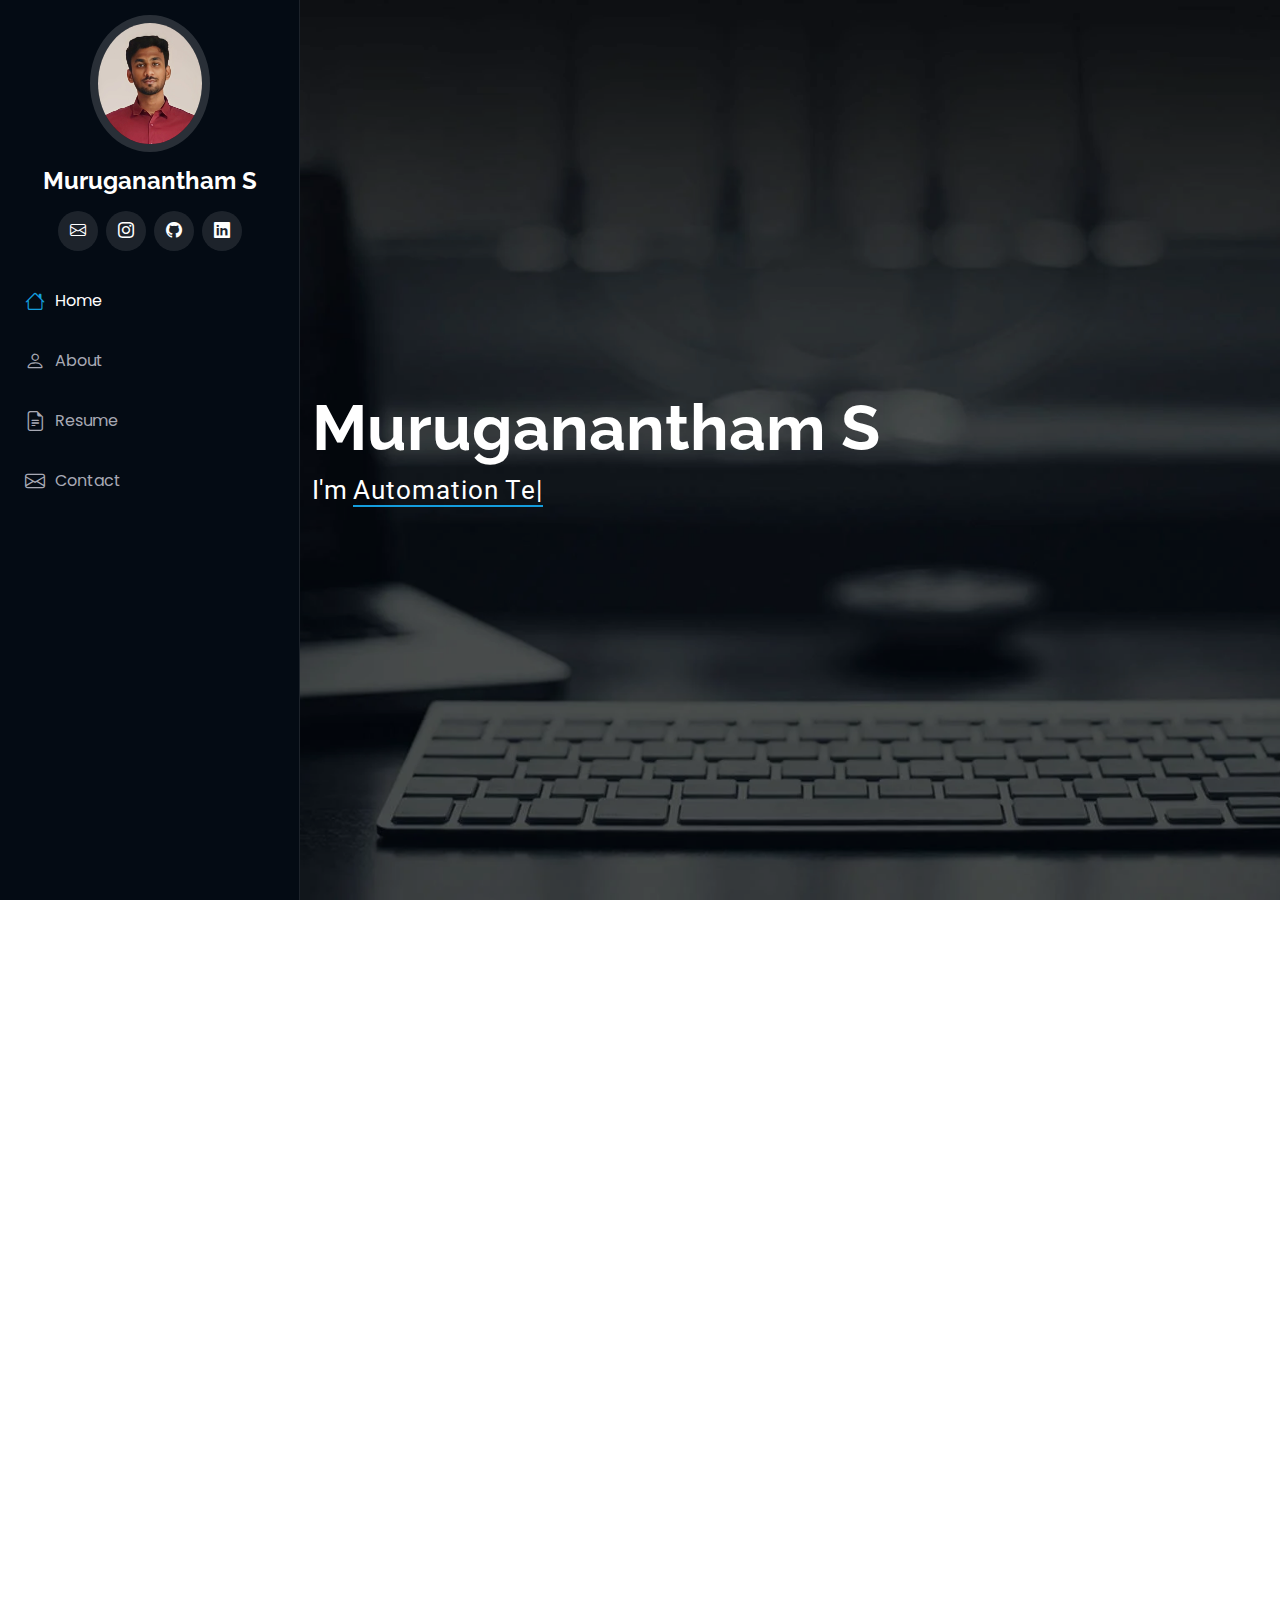
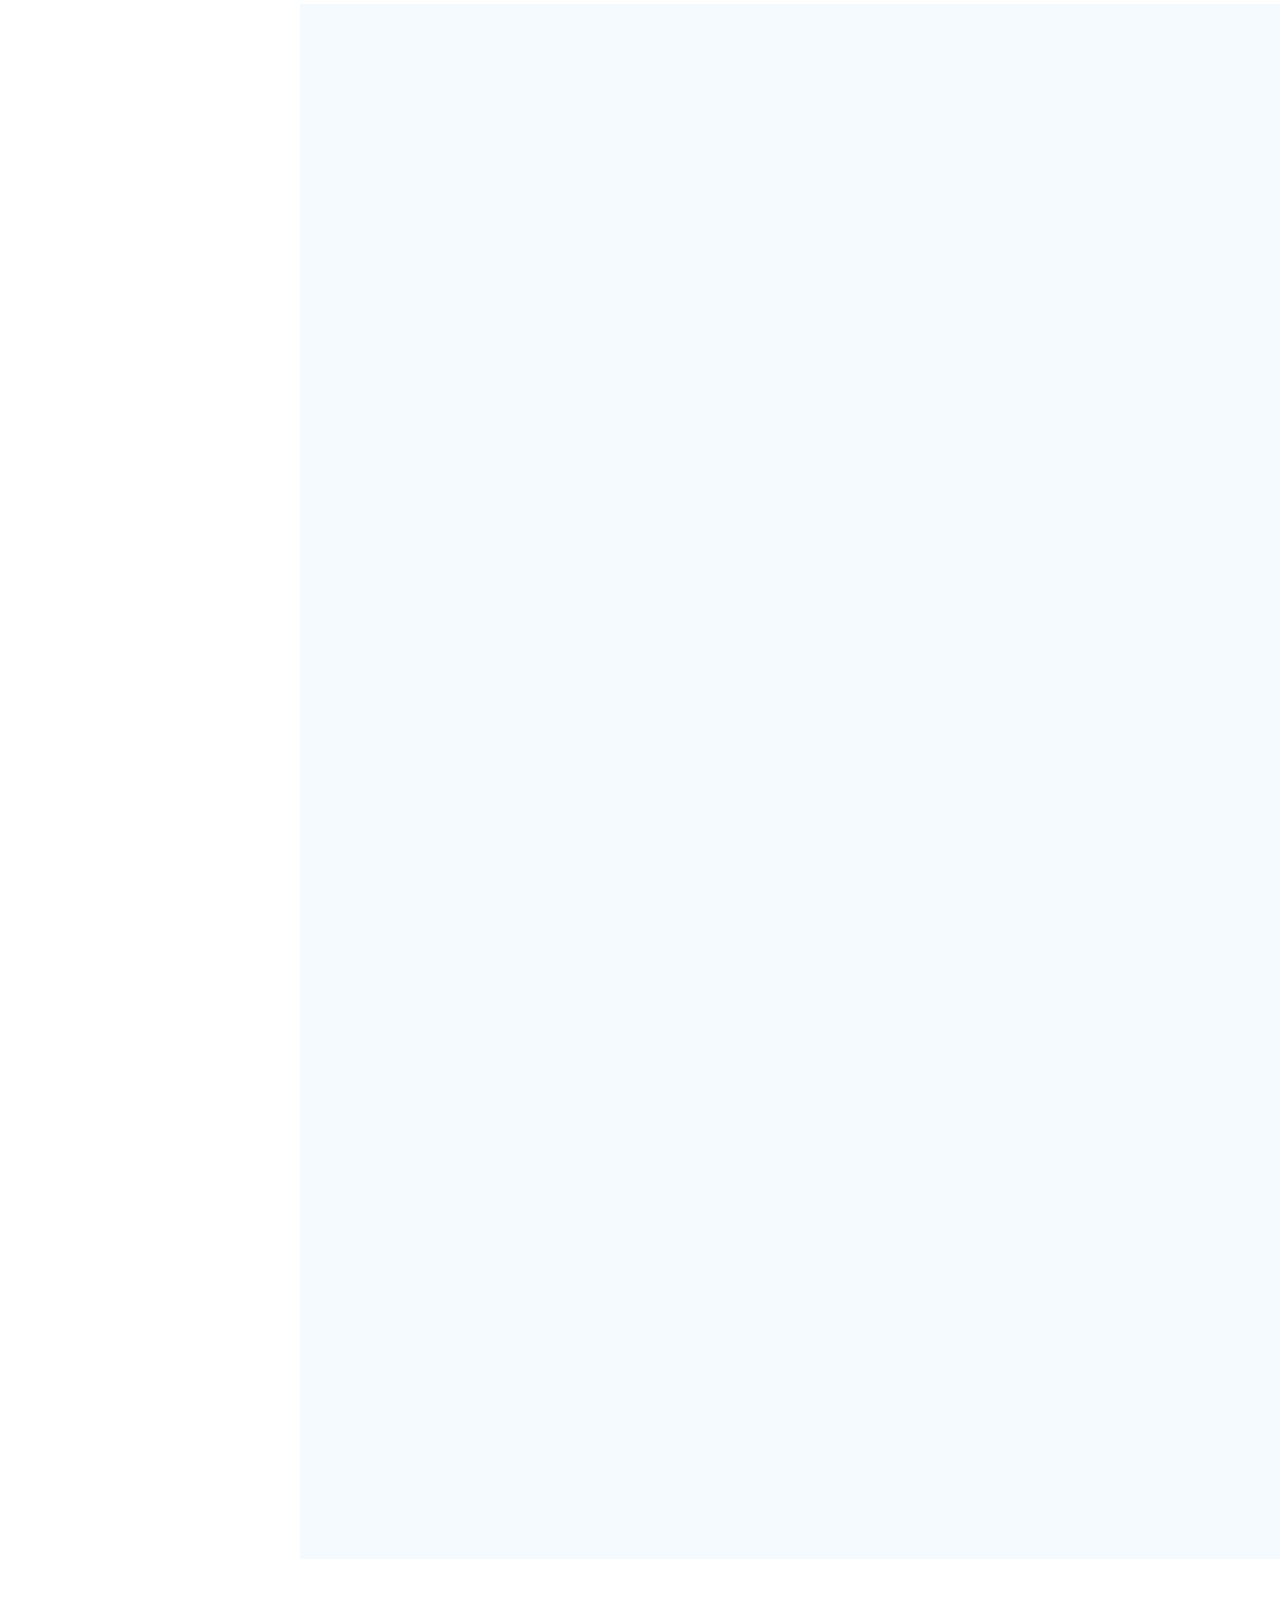
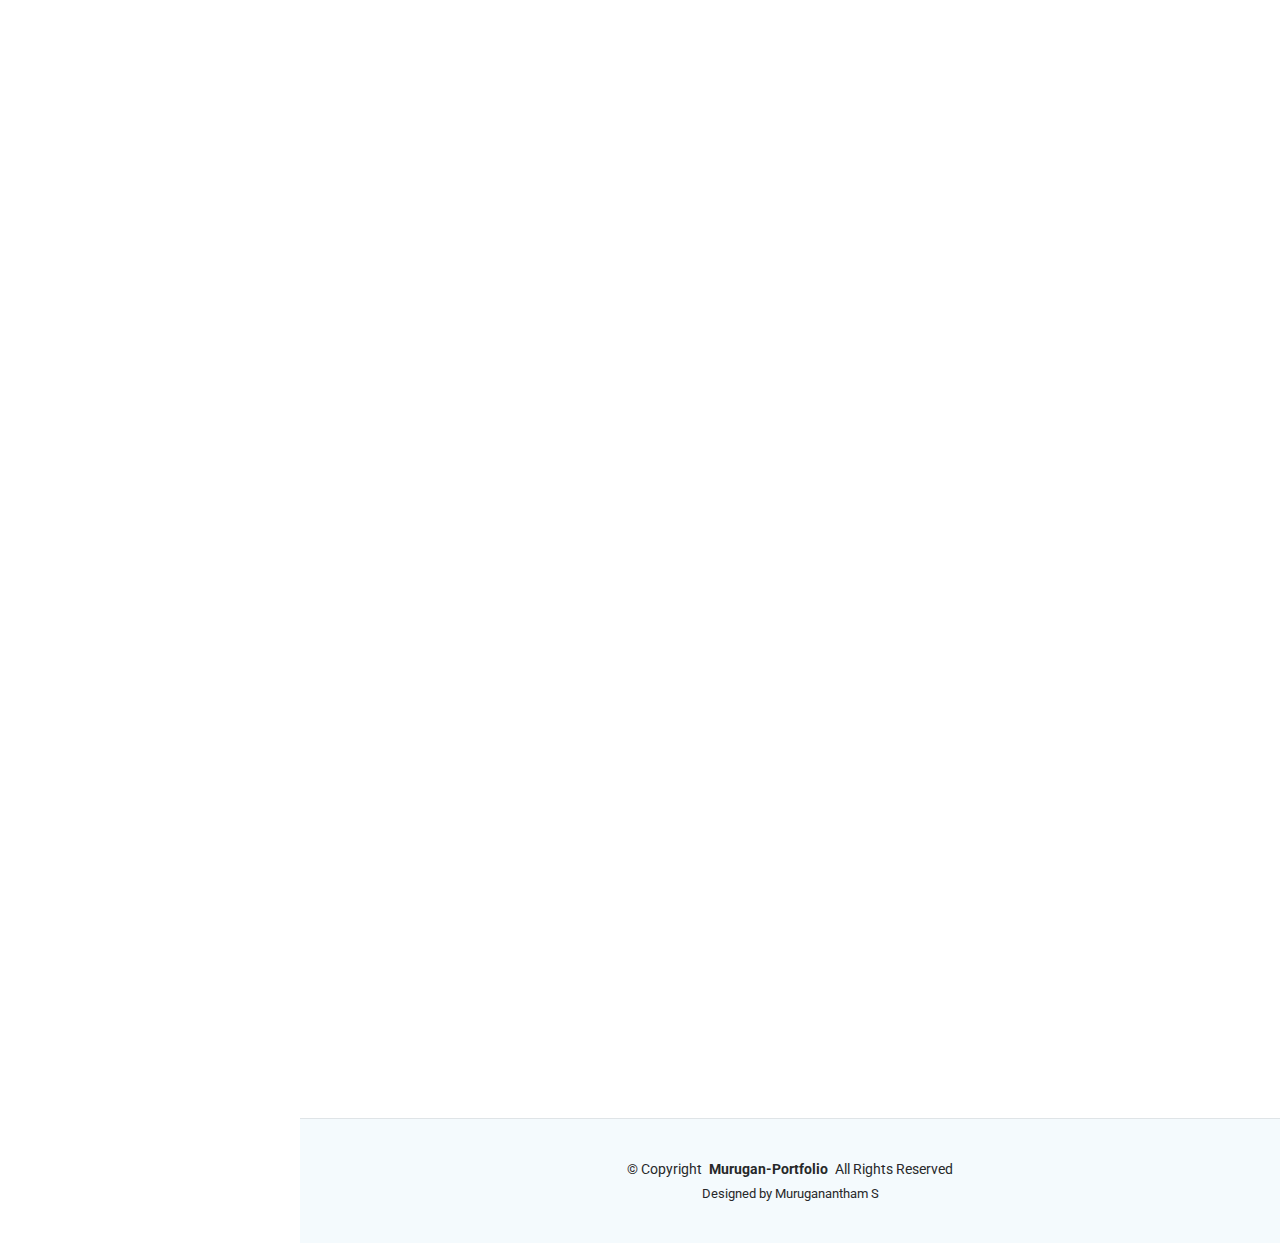
<file: index.html>
<!DOCTYPE html>
<html lang="en">

<head>
  <meta charset="utf-8">
  <meta content="width=device-width, initial-scale=1.0" name="viewport">
  <title>Murugan-Portfolio</title>
  <meta content="" name="description">
  <meta content="" name="keywords">
  <script src="https://ajax.googleapis.com/ajax/libs/jquery/3.5.1/jquery.min.js"></script>

  <!-- Favicons -->
  <link href="assets/img/favicon.png" rel="icon">
  <link href="assets/img/apple-touch-icon.png" rel="apple-touch-icon">

  <!-- Fonts -->
  <link href="https://fonts.googleapis.com" rel="preconnect">
  <link href="https://fonts.gstatic.com" rel="preconnect" crossorigin>
  <link
    href="https://fonts.googleapis.com/css2?family=Roboto:ital,wght@0,100;0,300;0,400;0,500;0,700;0,900;1,100;1,300;1,400;1,500;1,700;1,900&family=Poppins:ital,wght@0,100;0,200;0,300;0,400;0,500;0,600;0,700;0,800;0,900;1,100;1,200;1,300;1,400;1,500;1,600;1,700;1,800;1,900&family=Raleway:ital,wght@0,100;0,200;0,300;0,400;0,500;0,600;0,700;0,800;0,900;1,100;1,200;1,300;1,400;1,500;1,600;1,700;1,800;1,900&display=swap"
    rel="stylesheet">

  <!-- Vendor CSS Files -->
  <link href="assets/vendor/bootstrap/css/bootstrap.min.css" rel="stylesheet">
  <link href="assets/vendor/bootstrap-icons/bootstrap-icons.css" rel="stylesheet">
  <link href="assets/vendor/aos/aos.css" rel="stylesheet">
  <link href="assets/vendor/glightbox/css/glightbox.min.css" rel="stylesheet">
  <link href="assets/vendor/swiper/swiper-bundle.min.css" rel="stylesheet">

  <!-- Main CSS File -->
  <link href="assets/css/main.css" rel="stylesheet">

</head>

<body class="index-page">

  <header id="header" class="header dark-background d-flex flex-column">
    <i class="header-toggle d-xl-none bi bi-list"></i>

    <div class="profile-img">
      <img src="assets/img/my-profile-img.jpg" alt="" class="img-fluid rounded-circle">
    </div>

    <a href="index.html" class="logo d-flex align-items-center justify-content-center">
      <!-- Uncomment the line below if you also wish to use an image logo -->
      <!-- <img src="assets/img/logo.png" alt=""> -->
      <h1 class="sitename">Muruganantham S</h1>
    </a>

    <div class="social-links text-center">
      <a href="mailto:murugananthams1612@gmail.com?subject=Hello&body=I%20would%20like%20to%20connect"
        class="icon solid fa-envelope" target="_blank"><i class="bi bi-envelope"></i></a>
      <a href="https://www.instagram.com/muruganantham___s?igsh=Y2NxZ2xlamxtZWVm" class="instagram" target="_blank"><i
          class="bi bi-instagram"></i></a>
      <a href="https://github.com/Muruganantham1612" class="icon brands fa-github" target="_blank"><i
          class="bi bi-github"></i></a>
      <a href="https://www.linkedin.com/in/muruganantham-s-791a851b3/" class="linkedin" target="_blank"><i
          class="bi bi-linkedin"></i></a>
    </div>

    <nav id="navmenu" class="navmenu">
      <ul>
        <li><a href="#hero" class="active"><i class="bi bi-house navicon"></i>Home</a></li>
        <li><a href="#about"><i class="bi bi-person navicon"></i> About</a></li>
        <li><a href="#resume"><i class="bi bi-file-earmark-text navicon"></i> Resume</a></li>
        <li><a href="#contact"><i class="bi bi-envelope navicon"></i> Contact</a></li>
      </ul>
    </nav>

  </header>

  <main class="main">

    <!-- Hero Section -->
    <section id="hero" class="hero section dark-background">

      <img src="assets/img/Bg.jpg" alt="" data-aos="fade-in" class="">

      <div class="container" data-aos="fade-up" data-aos-delay="100">
        <h2>Muruganantham S</h2>
        <p>I'm <span class="typed"
            data-typed-items="Automation Test Engineer, QA Specialist, Selenium Expert, Test Automation Developer">Automation
            Test Engineer</span><span class="typed-cursor typed-cursor--blink" aria-hidden="true"></span><span
            class="typed-cursor typed-cursor--blink" aria-hidden="true"></span> </p>
      </div>

    </section><!-- /Hero Section -->

    <!-- About Section -->
    <section id="about" class="about section">

      <!-- Section Title -->
      <div class="container section-title" data-aos="fade-up">
        <h2>About</h2>
        <p>Provided below are the comprehensive details about my professional journey and expertise.</p>
      </div><!-- End Section Title -->

      <div class="container" data-aos="fade-up" data-aos-delay="100">

        <div class="row gy-4 justify-content-center">
          <div class="col-lg-4">
            <img src="assets/img/Pro-pic.jpg" class="img-fluid" alt="">
          </div>
          <div class="col-lg-8 content">
            <h2>Automation Test Engineer</h2>
            <p class="fst-italic py-3" style="text-align: justify;">
              As a dedicated Automation Test Engineer with over <span id="yearsOfExperience">2.9</span>
              years of experience, I bring a deep commitment to ensuring the highest software
              quality. My expertise lies in designing and implementing efficient test automation frameworks that
              streamline testing processes and reduce manual effort. With a strong technical background, I focus on
              creating reliable automation solutions that ensure optimal functionality across applications. </p>
            <!-- <div class="row">
              <div class="col-lg-6">
                <ul>
                  <li><i class="bi bi-chevron-right"></i> <strong>Birthday:</strong> <span>16 Dec 2000</span< /li>
                  <li><i class="bi bi-chevron-right"></i> <strong>Phone:</strong> <span>+91 8883972221</span></li>
                  <li><i class="bi bi-chevron-right"></i> <strong>City:</strong> <span>Salem, India</span></li>
                </ul>
              </div>
              <div class="col-lg-6">
                <ul>
                  <li><i class="bi bi-chevron-right"></i> <strong>Age:</strong> <span id="age"></span></li>
                  <script>
                    function calculateAge(dob) {
                      const birthDate = new Date(dob);
                      const today = new Date();
                      let age = today.getFullYear() - birthDate.getFullYear();
                      const monthDifference = today.getMonth() - birthDate.getMonth();
                      if (monthDifference < 0 || (monthDifference === 0 && today.getDate() < birthDate.getDate())) {
                        age--;
                      }
                      return age;
                    }

                    document.getElementById('age').textContent = calculateAge('2000-12-16'); // Replace with actual DOB
                  </script>
                  <li><i class="bi bi-chevron-right"></i> <strong>Degree:</strong> <span>Bachelor</span></li>
                  <li><i class="bi bi-chevron-right"></i> <strong>Email:</strong>
                    <span>murugananthams1612@gmail.com</span>
                  </li>
                </ul>
              </div>
            </div> -->
            <p class="fst-italic py-3" style="text-align: justify;">
              I continually seek to improve testing methodologies, leveraging modern tools and best practices to boost
              productivity and minimize errors. Ultimately, my goal is to contribute to delivering seamless,
              high-performing software that meets the highest standards of reliability. </p>
          </div>
        </div>

      </div>

    </section><!-- /About Section -->

    <!-- Skills Section -->
    <section id="skills" class="skills section light-background">

      <!-- Section Title -->
      <div class="container section-title" data-aos="fade-up">
        <h2>Skills</h2>
        <p>Explore my skills below and discover my expertise.</p>
      </div><!-- End Section Title -->

      <div class="container" data-aos="fade-up" data-aos-delay="100">
        <div class="row skills-content skills-animation" style="margin-bottom: 20px;">
          <div class="col-lg-12">
            <h3 style="color: #007bff; font-weight: bold;">Automation Testing</h3>
          </div>
          <div class="col-lg-6">
            <div class="progress">
              <span class="skill"><span>SELENIUM</span> <i class="val">90%</i></span>
              <div class="progress-bar-wrap">
                <div class="progress-bar" role="progressbar" aria-valuenow="90" aria-valuemin="0" aria-valuemax="100"
                  style="border-radius: 10px; background-color: #28a745;">
                </div>
              </div>
            </div><!-- End Skills Item -->
          </div>
          <div class="col-lg-6">
            <div class="progress">
              <span class="skill"><span>PLAYWRIGHT</span> <i class="val">80%</i></span>
              <div class="progress-bar-wrap">
                <div class="progress-bar" role="progressbar" aria-valuenow="80" aria-valuemin="0" aria-valuemax="100"
                  style="border-radius: 10px; background-color: #28a745;">
                </div>
              </div>
            </div><!-- End Skills Item -->
          </div>
          <div class="col-lg-6">
            <div class="progress">
              <span class="skill"><span>WEBDRIVER-IO</span> <i class="val">75%</i></span>
              <div class="progress-bar-wrap">
                <div class="progress-bar" role="progressbar" aria-valuenow="75" aria-valuemin="0" aria-valuemax="100"
                  style="border-radius: 10px; background-color: #28a745;">
                </div>
              </div>
            </div><!-- End Skills Item -->
          </div>
        </div><!-- End Automation Testing -->

        <div class="row skills-content skills-animation" style="margin-bottom: 20px;">
          <div class="col-lg-12">
            <h3 style="color: #007bff; font-weight: bold;">Programming Languages</h3>
          </div>
          <div class="col-lg-6">
            <div class="progress">
              <span class="skill"><span>Java</span> <i class="val">80%</i></span>
              <div class="progress-bar-wrap">
                <div class="progress-bar" role="progressbar" aria-valuenow="80" aria-valuemin="0" aria-valuemax="100"
                  style="border-radius: 10px; background-color: #28a745;">
                </div>
              </div>
            </div><!-- End Skills Item -->
          </div>
          <div class="col-lg-6">
            <div class="progress">
              <span class="skill"><span>JAVASCRIPT</span> <i class="val">85%</i></span>
              <div class="progress-bar-wrap">
                <div class="progress-bar" role="progressbar" aria-valuenow="85" aria-valuemin="0" aria-valuemax="100"
                  style="border-radius: 10px; background-color: #28a745;">
                </div>
              </div>
            </div><!-- End Skills Item -->
          </div>
        </div><!-- End Programming Languages -->

        <div class="row skills-content skills-animation" style="margin-bottom: 20px;">
          <div class="col-lg-12">
            <h3 style="color: #007bff; font-weight: bold;">API Testing</h3>
          </div>
          <div class="col-lg-6">
            <div class="progress">
              <span class="skill"><span>POSTMAN</span> <i class="val">60%</i></span>
              <div class="progress-bar-wrap">
                <div class="progress-bar" role="progressbar" aria-valuenow="60" aria-valuemin="0" aria-valuemax="100"
                  style="border-radius: 10px; background-color: #28a745;">
                </div>
              </div>
            </div><!-- End Skills Item -->
          </div>
        </div><!-- End API Testing -->

        <div class="row skills-content skills-animation" style="margin-bottom: 20px;">
          <div class="col-lg-12">
            <h3 style="color: #007bff; font-weight: bold;">Test Frameworks and Libraries</h3>
          </div>
          <div class="col-lg-6">
            <div class="progress">
              <span class="skill"><span>Cucumber BDD</span> <i class="val">85%</i></span>
              <div class="progress-bar-wrap">
                <div class="progress-bar" role="progressbar" aria-valuenow="85" aria-valuemin="0" aria-valuemax="100"
                  style="border-radius: 10px; background-color: #28a745;">
                </div>
              </div>
            </div><!-- End Skills Item -->
          </div>
          <div class="col-lg-6">
            <div class="progress">
              <span class="skill"><span>TestNG</span> <i class="val">70%</i></span>
              <div class="progress-bar-wrap">
                <div class="progress-bar" role="progressbar" aria-valuenow="70" aria-valuemin="0" aria-valuemax="100"
                  style="border-radius: 10px; background-color: #28a745;">
                </div>
              </div>
            </div><!-- End Skills Item -->
          </div>
          <div class="col-lg-6">
            <div class="progress">
              <span class="skill"><span>Mocha</span> <i class="val">60%</i></span>
              <div class="progress-bar-wrap">
                <div class="progress-bar" role="progressbar" aria-valuenow="60" aria-valuemin="0" aria-valuemax="100"
                  style="border-radius: 10px; background-color: #28a745;">
                </div>
              </div>
            </div><!-- End Skills Item -->
          </div>
          <div class="col-lg-6">
            <div class="progress">
              <span class="skill"><span>Chai</span> <i class="val">75%</i></span>
              <div class="progress-bar-wrap">
                <div class="progress-bar" role="progressbar" aria-valuenow="75" aria-valuemin="0" aria-valuemax="100"
                  style="border-radius: 10px; background-color: #28a745;">
                </div>
              </div>
            </div><!-- End Skills Item -->
          </div>
        </div><!-- End Test Frameworks and Libraries -->

        <div class="row skills-content skills-animation" style="margin-bottom: 20px;">
          <div class="col-lg-12">
            <h3 style="color: #007bff; font-weight: bold;">Version Control</h3>
          </div>
          <div class="col-lg-6">
            <div class="progress">
              <span class="skill"><span>Git</span> <i class="val">75%</i></span>
              <div class="progress-bar-wrap">
                <div class="progress-bar" role="progressbar" aria-valuenow="75" aria-valuemin="0" aria-valuemax="100"
                  style="border-radius: 10px; background-color: #28a745;">
                </div>
              </div>
            </div><!-- End Skills Item -->
          </div>
          <div class="col-lg-6">
            <div class="progress">
              <span class="skill"><span>Github</span> <i class="val">80%</i></span>
              <div class="progress-bar-wrap">
                <div class="progress-bar" role="progressbar" aria-valuenow="80" aria-valuemin="0" aria-valuemax="100"
                  style="border-radius: 10px; background-color: #28a745;">
                </div>
              </div>
            </div><!-- End Skills Item -->
          </div>
        </div><!-- End Version Control -->

        <div class="row skills-content skills-animation" style="margin-bottom: 20px;">
          <div class="col-lg-12">
            <h3 style="color: #007bff; font-weight: bold;">Testing Types and Concepts</h3>
          </div>
          <div class="col-lg-6">
            <div class="progress">
              <span class="skill"><span>Functional Testing</span> <i class="val">90%</i></span>
              <div class="progress-bar-wrap">
                <div class="progress-bar" role="progressbar" aria-valuenow="90" aria-valuemin="0" aria-valuemax="100"
                  style="border-radius: 10px; background-color: #28a745;">
                </div>
              </div>
            </div><!-- End Skills Item -->
          </div>
          <div class="col-lg-6">
            <div class="progress">
              <span class="skill"><span>Regression Testing</span> <i class="val">90%</i></span>
              <div class="progress-bar-wrap">
                <div class="progress-bar" role="progressbar" aria-valuenow="90" aria-valuemin="0" aria-valuemax="100"
                  style="border-radius: 10px; background-color: #28a745;">
                </div>
              </div>
            </div><!-- End Skills Item -->
          </div>
          <div class="col-lg-6">
            <div class="progress">
              <span class="skill"><span>Smoke Testing</span> <i class="val">90%</i></span>
              <div class="progress-bar-wrap">
                <div class="progress-bar" role="progressbar" aria-valuenow="90" aria-valuemin="0" aria-valuemax="100"
                  style="border-radius: 10px; background-color: #28a745;">
                </div>
              </div>
            </div><!-- End Skills Item -->
          </div>
          <div class="col-lg-6">
            <div class="progress">
              <span class="skill"><span>UI Testing</span> <i class="val">90%</i></span>
              <div class="progress-bar-wrap">
                <div class="progress-bar" role="progressbar" aria-valuenow="90" aria-valuemin="0" aria-valuemax="100"
                  style="border-radius: 10px; background-color: #28a745;">
                </div>
              </div>
            </div><!-- End Skills Item -->
          </div>
          <div class="col-lg-6">
            <div class="progress">
              <span class="skill"><span>E2E Testing</span> <i class="val">90%</i></span>
              <div class="progress-bar-wrap">
                <div class="progress-bar" role="progressbar" aria-valuenow="90" aria-valuemin="0" aria-valuemax="100"
                  style="border-radius: 10px; background-color: #28a745;">
                </div>
              </div>
            </div><!-- End Skills Item -->
          </div>
          <div class="col-lg-6">
            <div class="progress">
              <span class="skill"><span>NON Functional Testing</span> <i class="val">90%</i></span>
              <div class="progress-bar-wrap">
                <div class="progress-bar" role="progressbar" aria-valuenow="90" aria-valuemin="0" aria-valuemax="100"
                  style="border-radius: 10px; background-color: #28a745;">
                </div>
              </div>
            </div><!-- End Skills Item -->
          </div>
          <div class="col-lg-6">
            <div class="progress">
              <span class="skill"><span>API Testing</span> <i class="val">90%</i></span>
              <div class="progress-bar-wrap">
                <div class="progress-bar" role="progressbar" aria-valuenow="90" aria-valuemin="0" aria-valuemax="100"
                  style="border-radius: 10px; background-color: #28a745;">
                </div>
              </div>
            </div><!-- End Skills Item -->
          </div>
        </div><!-- End Testing Types and Concepts -->

        <div class="row skills-content skills-animation" style="margin-bottom: 20px;">
          <div class="col-lg-12">
            <h3 style="color: #007bff; font-weight: bold;">Defect Management Tool</h3>
          </div>
          <div class="col-lg-6">
            <div class="progress">
              <span class="skill"><span>JIRA</span> <i class="val">80%</i></span>
              <div class="progress-bar-wrap">
                <div class="progress-bar" role="progressbar" aria-valuenow="80" aria-valuemin="0" aria-valuemax="100"
                  style="border-radius: 10px; background-color: #28a745;">
                </div>
              </div>
            </div><!-- End Skills Item -->
          </div>
        </div><!-- End Defect Management Tool -->

        <div class="row skills-content skills-animation" style="margin-bottom: 20px;">
          <div class="col-lg-12">
            <h3 style="color: #007bff; font-weight: bold;">Others</h3>
          </div>
          <div class="col-lg-6">
            <div class="progress">
              <span class="skill"><span>Photoshop</span> <i class="val">55%</i></span>
              <div class="progress-bar-wrap">
                <div class="progress-bar" role="progressbar" aria-valuenow="55" aria-valuemin="0" aria-valuemax="100"
                  style="border-radius: 10px; background-color: #28a745;">
                </div>
              </div>
            </div><!-- End Skills Item -->
          </div>
          <div class="col-lg-6">
            <div class="progress">
              <span class="skill"><span>AUTOIT</span> <i class="val">80%</i></span>
              <div class="progress-bar-wrap">
                <div class="progress-bar" role="progressbar" aria-valuenow="80" aria-valuemin="0" aria-valuemax="100"
                  style="border-radius: 10px; background-color: #28a745;">
                </div>
              </div>
            </div><!-- End Skills Item -->
          </div>
        </div><!-- End Others -->
      </div>
    </section><!-- /Skills Section -->
    <!-- Resume Section -->
    <section id="resume" class="resume section">

      <!-- Section Title -->
      <div class="container section-title" data-aos="fade-up">
        <h2>Resume</h2>
        <p style="text-align: justify;">As an Automation Test Engineer, I have
          honed my skills in both automation
          and manual testing, including API testing. My expertise includes working with tools such as Selenium,
          Playwright, and WebDriverIO,
          and I am proficient in Java and JavaScript. I am dedicated to ensuring high-quality software through thorough
          functional, regression, and smoke testing.</p>
      </div><!-- End Section Title -->

      <div class="container">

        <div class="row">
          <h3 class="resume-title">Summary</h3>

          <div class="col-lg-6" data-aos="fade-up" data-aos-delay="100">

            <div class="resume-item pb-0">
              <h4>Muruganantham S</h4>
              <!-- <p style="text-align: justify;"><em>As an Automation Test Engineer with over <span id="yearsOfExperience">2.8</span> years of
                  experience, I specialize in both automation and manual testing, including API testing, leveraging tools such as Selenium, Playwright, WebDriverIO and Postman. </em></p> -->
              <p style="text-align: justify;">My technical skills in Java and JavaScript enable me to effectively build
                and execute diverse test
                scripts, ensuring high-quality software through thorough functional, regression, and smoke testing.</p>

            </div><!-- Edn Resume Item -->
            <script>
              function calculateExperience(startDate) {
                const start = new Date(startDate);
                const today = new Date();
            
                // Calculate the total number of years and months
                let years = today.getFullYear() - start.getFullYear();
                let months = today.getMonth() - start.getMonth();
            
                // Adjust if the current month is earlier than the start month
                if (months < 0) {
                  years--;
                  months += 12;
                }
            
                // Adjust if the current day is earlier than the start day
                if (today.getDate() < start.getDate()) {
                  months--;
                  if (months < 0) {
                    years--;
                    months += 12;
                  }
                }
            
                // Combine years and months with a dot in between
                return `${years}.${months}`;
              }
            
              // Example usage
              const experience = calculateExperience('2022-06-25');
              console.log(`Experience: ${experience}`); // Output: 2.9
            
              // Update the DOM element with the calculated experience
              document.getElementById('yearsOfExperience').textContent = experience;
            </script>

            <div class="resume-item">
              <h3 class="resume-title">Professional Experience</h3>
              <h4>Cognizant Technology Solutions</h4>
              <h5>Associate</h5>
              <p><em>Current Project (November 2024 - Present)</em></p>
              <ul style="text-align: justify;">
                <li><strong>Smoke Testing (Playwright & WebDriverIO)</strong>:
                  <ul>
                    <li>Stabilized and optimized existing smoke testing scripts written in Playwright and WebDriverIO.
                    </li>
                    <li>Troubleshot and resolved runtime errors and execution failures, ensuring that tests run smoothly
                      during repave activities and post-release testing.</li>
                    <li>Integrated smoke tests into the CI/CD pipeline, enhancing the testing process during critical
                      release cycles.</li>
                  </ul>
                </li>

                <li><strong>Regression Testing (Gradle)</strong>:
                  <ul>
                    <li>Focused on stabilizing the regression testing framework built with Gradle, resolving errors, and
                      optimizing execution flow for better performance.</li>
                    <li>Ensured reliable execution of regression tests, handling multiple test scenarios without
                      failures.</li>
                    <li>Integrated regression tests into CI/CD processes, ensuring timely and consistent results across
                      builds.</li>
                  </ul>
                </li>

                <li><strong>Cross-Project Responsibilities</strong>:
                  <ul>
                    <li>Managed manual and API testing tickets for various releases, ensuring defects were addressed
                      promptly and testing activities were aligned with release timelines.</li>
                    <li>Worked closely with development and QA teams to ensure smooth execution of testing processes and
                      coverage across different frameworks.</li>
                  </ul>
                </li>
              </ul>

              </ul>
            </div>


            <div class="resume-item">
              <h5>Programmar Analyst</h5>
              <p><em>2nd Project (February 2023 - November 2024)</em></p>
              <ul style="text-align: justify;">
                <li><strong>Manual Testing:</strong> Conducted comprehensive manual testing, including smoke,
                  regression, and API
                  testing, to ensure quality across the application.</li>
                <li><strong>Automation Development:</strong> Developed automation scripts for new functionalities and
                  maintained the
                  project, transforming all modules into independent units, resulting in a 45% reduction in execution
                  time.</li>
                <li><strong>Recognition:</strong> Awarded Best Performer for optimizing module independence and
                  exploring new features
                  and technologies for implementation in our project.
                </li>
                <li><strong>Technical Tools:</strong> Utilized Java with Selenium in a project-level framework (UTAF),
                  gaining hands-on
                  experience with AutoIT, Postman, and TestNG.</li>
                <li><strong>AI Integration:</strong> Implemented GitHub Copilot to enhance code development and error
                  resolution,
                  providing a demo to showcase its value in streamlining our development and migration processes.</li>
              </ul>
            </div><!-- Edn Resume Item -->
          </div>

          <div class="col-lg-6" data-aos="fade-up" data-aos-delay="200">

            <div class="resume-item">
              <!-- <h4>Graphic design specialist</h4> -->
              <h5>Programmar Analyst Trainee</h5>

              <p><em>1st Project (June 2022 - February 2023) </em></p>
              <ul style="text-align: justify;">
                <li><strong>Built Regression Scripts:</strong> Developed comprehensive regression scripts from scratch
                  using WebDriverIO
                  in Visual Studio, ensuring thorough test coverage.</li>
                <li><strong>Dynamic UI Interaction: </strong>Created methods to analyse DOM element tag names, enabling
                  flexible and
                  dynamic interaction with the UI based on specific attributes. </li>
                <li><strong>Streamlined Input Handling: </strong>Consolidated multiple XPath queries into a single,
                  reusable method for
                  various input options, improving efficiency and reducing complexity.</li>
                <li><strong>Improved Maintainability:</strong> Enhanced test suite maintainability by standardizing
                  element interaction
                  methods, simplifying updates and management of test cases.</li>
              </ul>
            </div><!-- Edn Resume Item -->

            <div class="resume-item">
              <h3 class="resume-title">Education</h3>
              <h4>Electronics &amp; Communication Engineering</h4>
              <h5>2018 - 2022</h5>
              <p><em>Kongu Engineering College, Perundurai</em></p>

            </div><!-- End Resume Item -->

            <div class="resume-item">
              <h3 class="resume-title">Awards</h3>
              <ul style="text-align: justify;">
                <li><strong>Recognized as Always Striving, Never Settling</strong>: Acknowledged for continuous
                  improvement and exceptional contributions in Q3 2024.</li>
                <li><strong>Stellar Achiever</strong>: Awarded the "Stellar Achiever" recognition for outstanding
                  performance in Q4 2023.</li>
              </ul>
            </div>
            <div class="resume-item">
              <h3 class="resume-title">Achievements</h3>
              <ul style="text-align: justify;">
                <li><strong>AI Integration</strong>: Implemented GitHub Copilot to streamline code development and error
                  resolution, showcasing its value in enhancing development and migration processes.</li>
                <li><strong>Regression Testing Time Optimization</strong>: Reduced the time required for regression
                  testing from 1 week (40 hours) to just 1 to 1.5 days (8 to 12 hours), resulting in a <strong>75% time
                    savings </strong> in automated testing effort.</li>
                <li><strong>Implemented CI/CD Integration</strong>: Successfully integrated smoke and regression tests
                  into CI/CD pipelines for seamless testing during deployments.</li>
                <li><strong>Developed Dynamic UI Interaction Methods</strong>: Created flexible methods for dynamic UI
                  interaction based on DOM elements, improving automation script adaptability.</li>
                <li><strong>Stabilized Legacy Automation Projects</strong>: Resolved long-standing errors in three
                  non-active automation projects that had been attempted by multiple testers over the years, bringing
                  them back to a stable, fully-functional state.</li>
              </ul>


            </div>
          </div>
        </div>

      </div>

      </div>

    </section><!-- /Resume Section -->

    <!-- Contact Section -->
    <section id="contact" class="contact section">

      <!-- Section Title -->
      <div class="container section-title" data-aos="fade-up">
        <h2>Contact</h2>
        <p>Feel free to reach out—looking forward to connecting!</p>
      </div><!-- End Section Title -->

      <div class="container" data-aos="fade-up" data-aos-delay="100">

        <div class="row gy-4">

          <div class="col-lg-5">

            <div class="info-wrap">
              <div class="info-item d-flex" data-aos="fade-up" data-aos-delay="200">
                <i class="bi bi-geo-alt flex-shrink-0"></i>
                <div>
                  <h3>Address</h3>
                  <p>
                    Salem, Tamilnadu, <br />
                    India</p>
                </div>
              </div><!-- End Info Item -->

              <div class="info-item d-flex" data-aos="fade-up" data-aos-delay="300">
                <i class="bi bi-telephone flex-shrink-0"></i>
                <div>
                  <h3>Call Me</h3>
                  <p>+91 8883972221</p>
                </div>
              </div><!-- End Info Item -->

              <div class="info-item d-flex" data-aos="fade-up" data-aos-delay="400">
                <i class="bi bi-envelope flex-shrink-0"></i>
                <div>
                  <h3>Email Me</h3>
                  <a
                    href="mailto:murugananthams1612@gmail.com?subject=Hello&body=I%20would%20like%20to%20connect">murugananthams1612@gmail.com</a>
                </div>
              </div><!-- End Info Item -->
            </div>
          </div>

          <div class="col-lg-7">
            <form id="contactForm"
              action="https://docs.google.com/forms/d/e/1FAIpQLSdnR7Cl1Z5Ok4HYkNfwvzUOJwzX3tsAltqJmuZxzCf1g_4Ewg/formResponse"
              method="post" class="php-email-form" data-aos="fade-up" data-aos-delay="200" target="_self"
              onsubmit="submitForm(event)">
              <div class="row gy-4">

                <div class="col-md-6">
                  <label for="name" class="pb-2">Your Name</label>
                  <input type="text" name="entry.1819252569" id="name" class="form-control" placeholder="Name"
                    required="">
                </div>

                <div class="col-md-6">
                  <label for="email" class="pb-2">Your Email</label>
                  <input type="email" class="form-control" name="entry.417580545" id="email" placeholder="Email"
                    required="">
                </div>

                <div class="col-md-12">
                  <label for="subject" class="pb-2">Subject</label>
                  <input type="text" class="form-control" name="entry.755040263" id="subject" placeholder="Subject"
                    required="">
                </div>

                <div class="col-md-12">
                  <label for="message" class="pb-2">Message</label>
                  <textarea class="form-control" name="entry.2026714634" rows="7" id="message" placeholder="Message"
                    required=""></textarea>
                </div>

                <div class="col-md-12 text-center">
                  <!-- <div class="loading" style="display: none;">Loading</div> -->
                  <div class="error-message" style="display: none;">There was an error sending your message.</div>
                  <div class="sent-message" style="display: none;">Your message has been sent. Thank you!</div>

                  <button type="submit">Send Message</button>
                </div>

              </div>
            </form>
          </div><!-- End Contact Form -->

          <script>
            function submitForm(event) {
              event.preventDefault();
              const form = document.getElementById('contactForm');
              const formData = new FormData(form);
              // document.querySelector('.loading').style.display = 'block'; //for load icon
              fetch(form.action, {
                method: 'POST',
                body: formData,
                mode: 'no-cors'
              }).then(() => {
                // document.querySelector('.loading').style.display = 'none'; //for load icon
                document.querySelector('.sent-message').style.display = 'block';
                form.reset();
                setTimeout(() => {
                  document.querySelector('.sent-message').style.display = 'none';
                }, 3000);
              }).catch(() => {
                document.querySelector('.error-message').style.display = 'block';
                form.reset();
                setTimeout(() => {
                  document.querySelector('.sent-message').style.display = 'none';
                }, 5000);
              });
            }
          </script>
        </div>

      </div>

    </section><!-- /Contact Section -->

  </main>

  <footer id="footer" class="footer position-relative light-background">

    <div class="container">
      <div class="copyright text-center ">
        <p>© <span>Copyright</span> <strong class="px-1 sitename">Murugan-Portfolio</strong> <span>All Rights
            Reserved</span>
        </p>
      </div>
      <div class="credits">
        Designed by Muruganantham S
      </div>
    </div>

  </footer>

  <!-- Scroll Top -->
  <a href="#" id="scroll-top" class="scroll-top d-flex align-items-center justify-content-center"><i
      class="bi bi-arrow-up-short"></i></a>

  <!-- Preloader -->
  <div id="preloader"></div>

  <!-- Vendor JS Files -->
  <script src="assets/vendor/bootstrap/js/bootstrap.bundle.min.js"></script>
  <script src="assets/vendor/php-email-form/validate.js"></script>
  <script src="assets/vendor/aos/aos.js"></script>
  <script src="assets/vendor/typed.js/typed.umd.js"></script>
  <script src="assets/vendor/purecounter/purecounter_vanilla.js"></script>
  <script src="assets/vendor/waypoints/noframework.waypoints.js"></script>
  <script src="assets/vendor/glightbox/js/glightbox.min.js"></script>
  <script src="assets/vendor/imagesloaded/imagesloaded.pkgd.min.js"></script>
  <script src="assets/vendor/isotope-layout/isotope.pkgd.min.js"></script>
  <script src="assets/vendor/swiper/swiper-bundle.min.js"></script>

  <!-- Main JS File -->
  <script src="assets/js/main.js"></script>

</body>

</html>
</file>
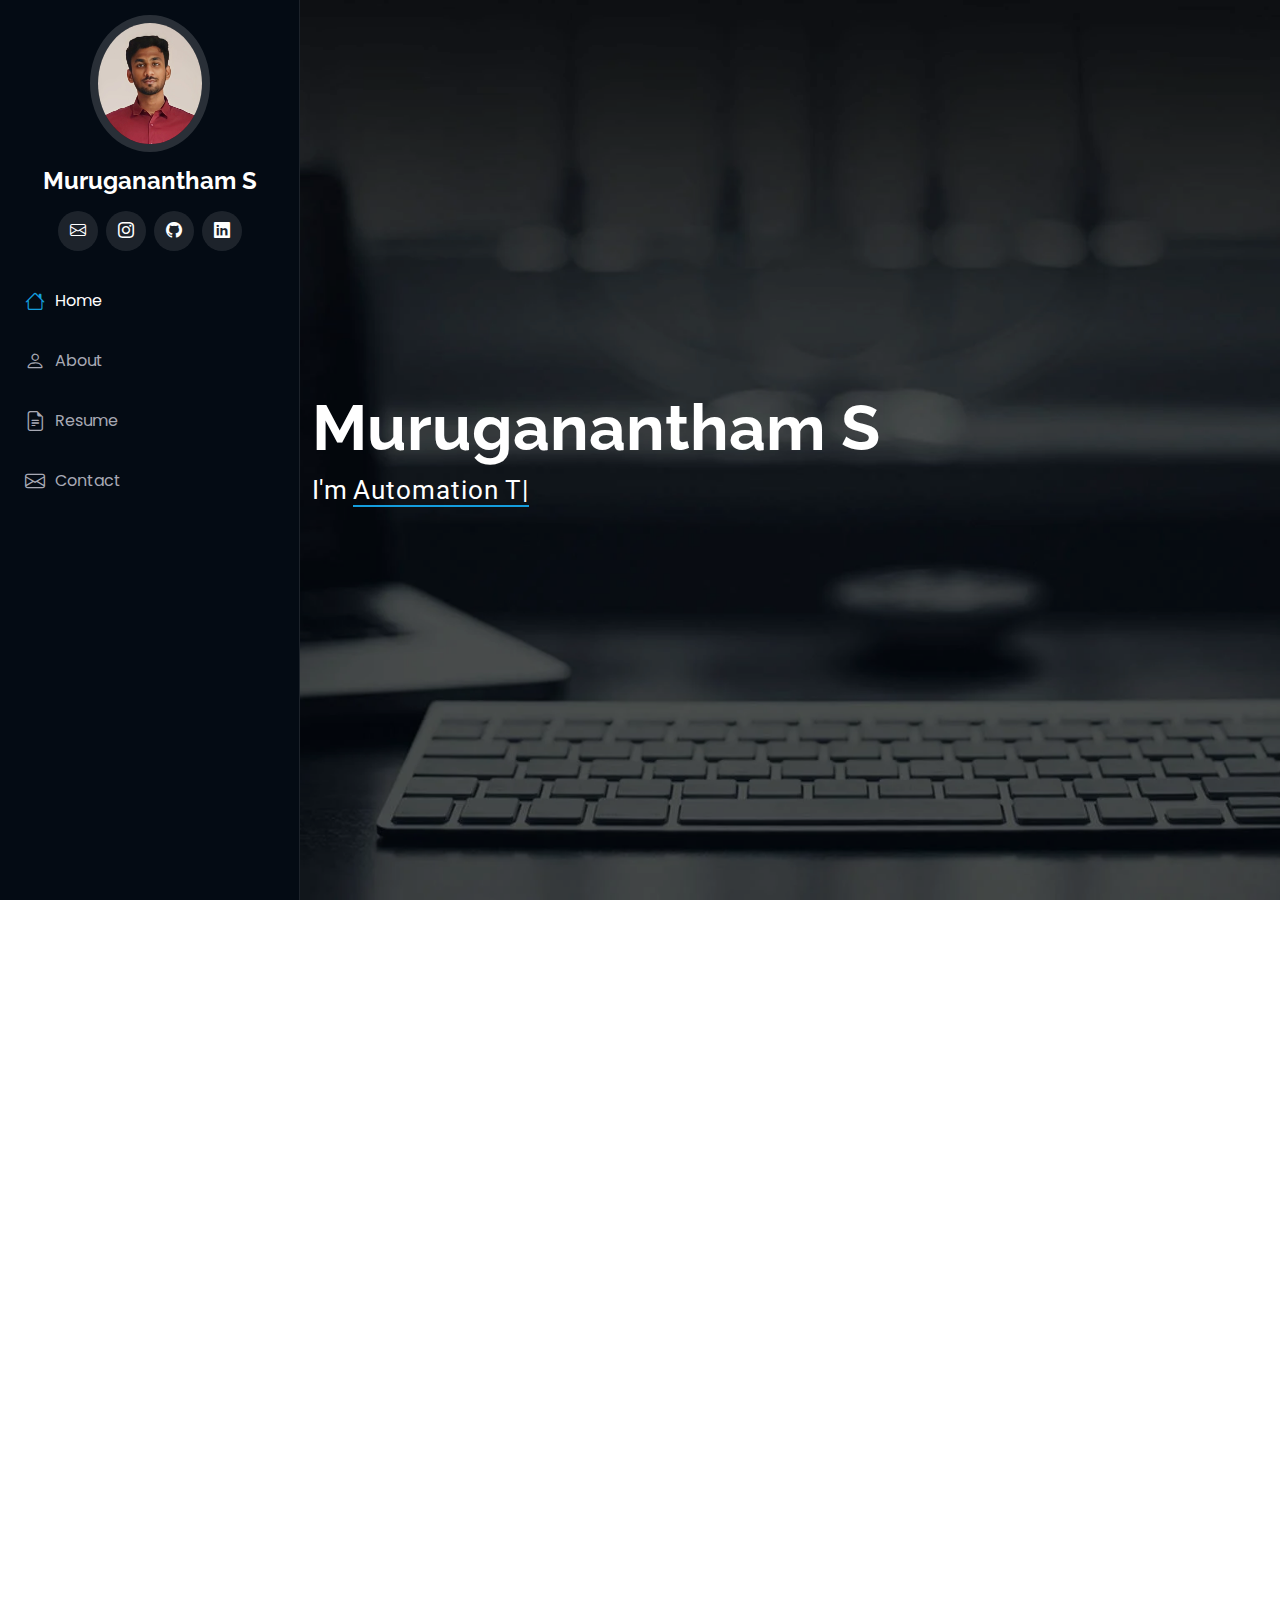
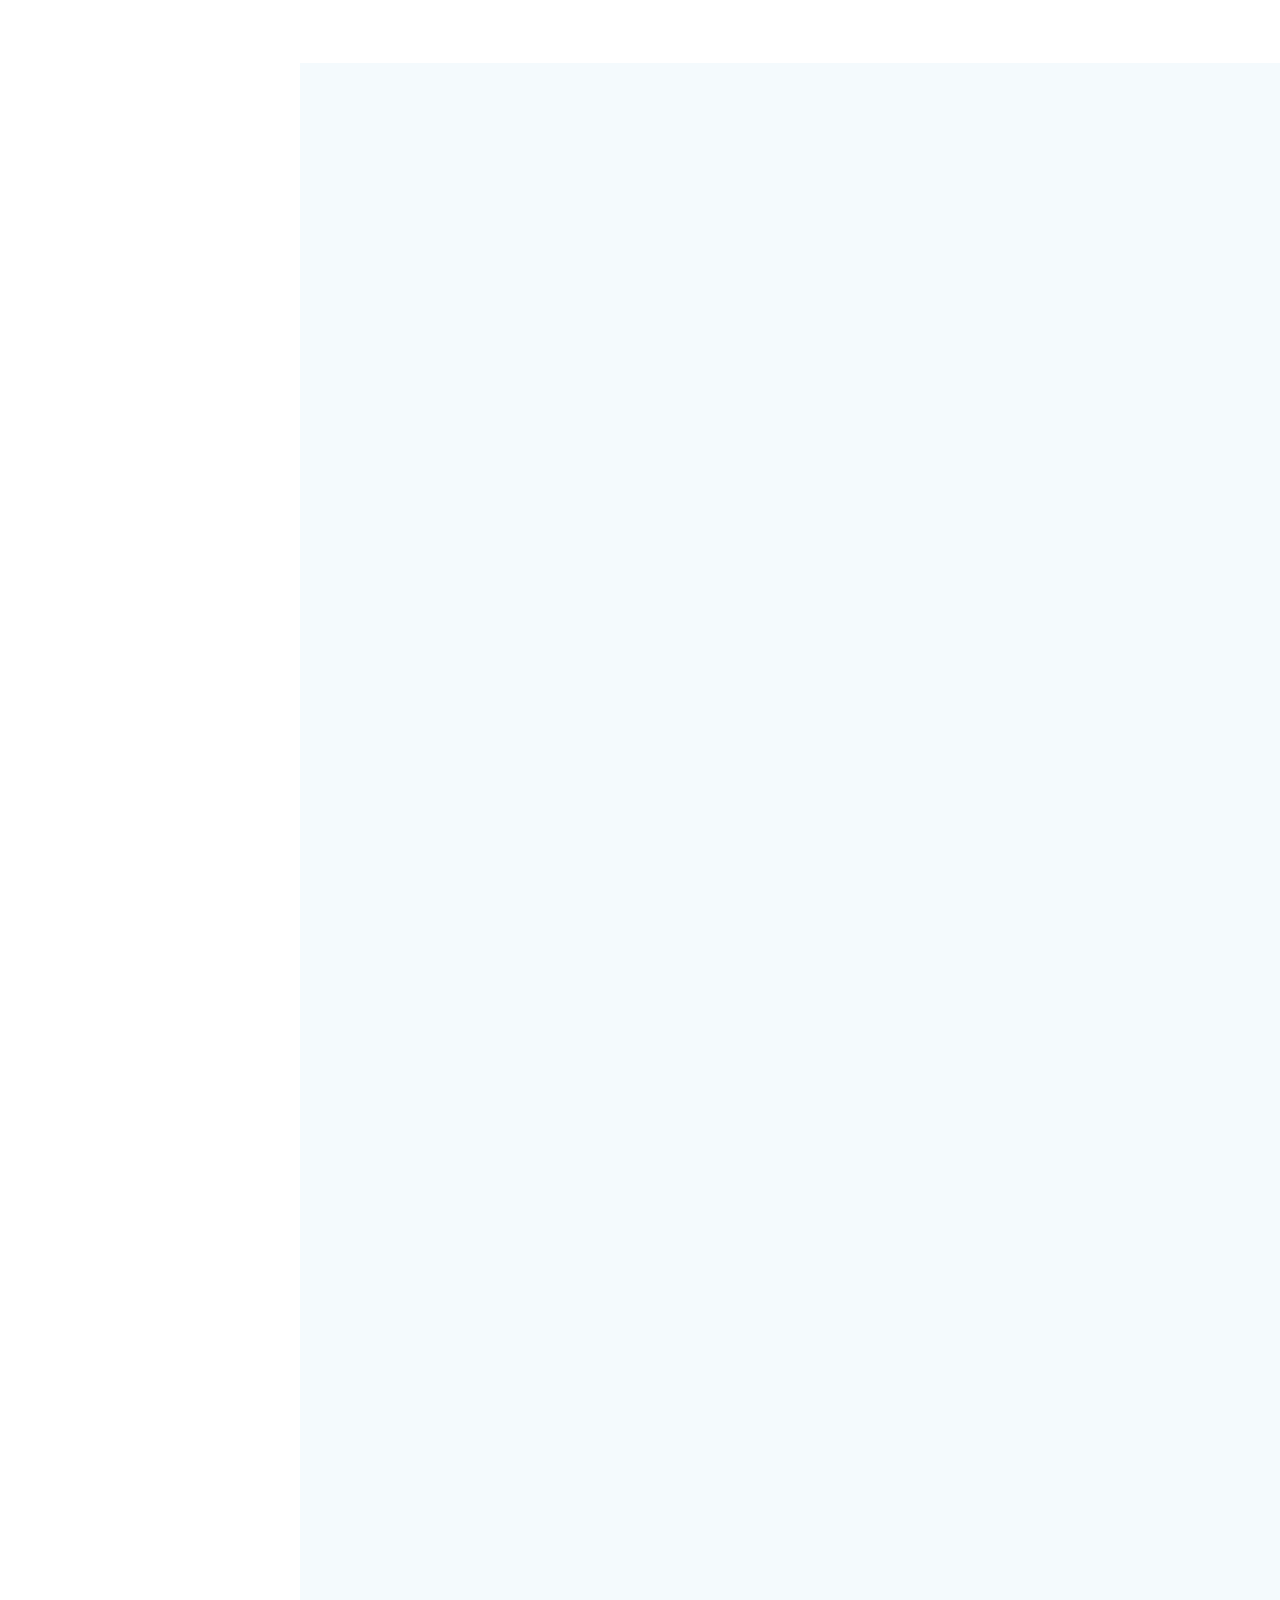
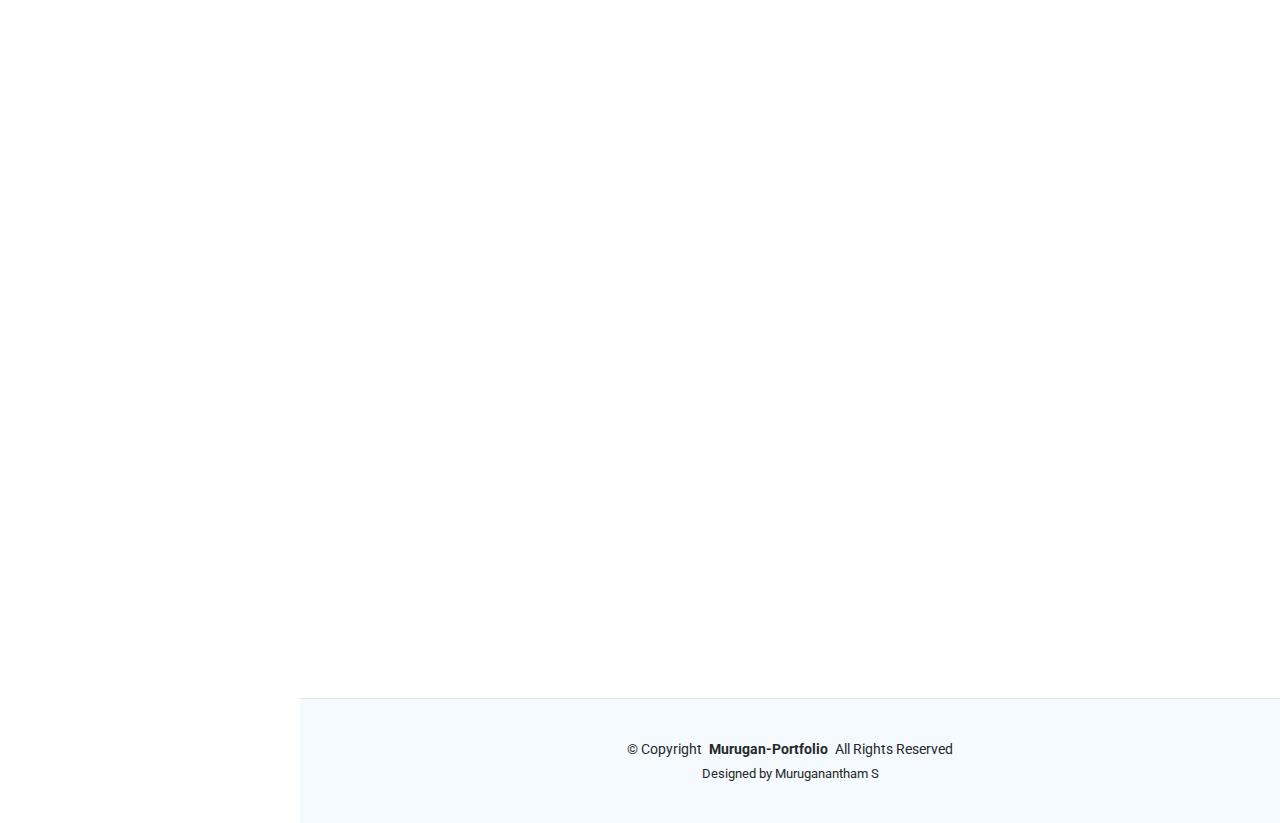
<file: MyPortfolio/index.html>
<!DOCTYPE html>
<html lang="en">

<head>
  <meta charset="utf-8">
  <meta content="width=device-width, initial-scale=1.0" name="viewport">
  <title>Murugan-Portfolio</title>
  <meta content="" name="description">
  <meta content="" name="keywords">
  <script src="https://ajax.googleapis.com/ajax/libs/jquery/3.5.1/jquery.min.js"></script>

  <!-- Favicons -->
  <link href="assets/img/favicon.png" rel="icon">
  <link href="assets/img/apple-touch-icon.png" rel="apple-touch-icon">

  <!-- Fonts -->
  <link href="https://fonts.googleapis.com" rel="preconnect">
  <link href="https://fonts.gstatic.com" rel="preconnect" crossorigin>
  <link
    href="https://fonts.googleapis.com/css2?family=Roboto:ital,wght@0,100;0,300;0,400;0,500;0,700;0,900;1,100;1,300;1,400;1,500;1,700;1,900&family=Poppins:ital,wght@0,100;0,200;0,300;0,400;0,500;0,600;0,700;0,800;0,900;1,100;1,200;1,300;1,400;1,500;1,600;1,700;1,800;1,900&family=Raleway:ital,wght@0,100;0,200;0,300;0,400;0,500;0,600;0,700;0,800;0,900;1,100;1,200;1,300;1,400;1,500;1,600;1,700;1,800;1,900&display=swap"
    rel="stylesheet">

  <!-- Vendor CSS Files -->
  <link href="assets/vendor/bootstrap/css/bootstrap.min.css" rel="stylesheet">
  <link href="assets/vendor/bootstrap-icons/bootstrap-icons.css" rel="stylesheet">
  <link href="assets/vendor/aos/aos.css" rel="stylesheet">
  <link href="assets/vendor/glightbox/css/glightbox.min.css" rel="stylesheet">
  <link href="assets/vendor/swiper/swiper-bundle.min.css" rel="stylesheet">

  <!-- Main CSS File -->
  <link href="assets/css/main.css" rel="stylesheet">

</head>

<body class="index-page">

  <header id="header" class="header dark-background d-flex flex-column">
    <i class="header-toggle d-xl-none bi bi-list"></i>

    <div class="profile-img">
      <img src="assets/img/my-profile-img.jpg" alt="" class="img-fluid rounded-circle">
    </div>

    <a href="index.html" class="logo d-flex align-items-center justify-content-center">
      <!-- Uncomment the line below if you also wish to use an image logo -->
      <!-- <img src="assets/img/logo.png" alt=""> -->
      <h1 class="sitename">Muruganantham S</h1>
    </a>

    <div class="social-links text-center">
      <a href="mailto:murugananthams1612@gmail.com?subject=Hello&body=I%20would%20like%20to%20connect"
        class="icon solid fa-envelope" target="_blank"><i class="bi bi-envelope"></i></a>
      <a href="https://www.instagram.com/muruganantham___s?igsh=Y2NxZ2xlamxtZWVm" class="instagram" target="_blank"><i
          class="bi bi-instagram"></i></a>
      <a href="https://github.com/Muruganantham1612" class="icon brands fa-github" target="_blank"><i
          class="bi bi-github"></i></a>
      <a href="https://www.linkedin.com/in/muruganantham-s-791a851b3/" class="linkedin" target="_blank"><i
          class="bi bi-linkedin"></i></a>
    </div>

    <nav id="navmenu" class="navmenu">
      <ul>
        <li><a href="#hero" class="active"><i class="bi bi-house navicon"></i>Home</a></li>
        <li><a href="#about"><i class="bi bi-person navicon"></i> About</a></li>
        <li><a href="#resume"><i class="bi bi-file-earmark-text navicon"></i> Resume</a></li>
        <li><a href="#contact"><i class="bi bi-envelope navicon"></i> Contact</a></li>
      </ul>
    </nav>

  </header>

  <main class="main">

    <!-- Hero Section -->
    <section id="hero" class="hero section dark-background">

      <img src="assets/img/Bg.jpg" alt="" data-aos="fade-in" class="">

      <div class="container" data-aos="fade-up" data-aos-delay="100">
        <h2>Muruganantham S</h2>
        <p>I'm <span class="typed"
            data-typed-items="Automation Test Engineer, QA Specialist, Selenium Expert, Test Automation Developer">Automation
            Test Engineer</span><span class="typed-cursor typed-cursor--blink" aria-hidden="true"></span><span
            class="typed-cursor typed-cursor--blink" aria-hidden="true"></span> </p>
      </div>

    </section><!-- /Hero Section -->

    <!-- About Section -->
    <section id="about" class="about section">

      <!-- Section Title -->
      <div class="container section-title" data-aos="fade-up">
        <h2>About</h2>
        <p>Provided below are the comprehensive details about my professional journey and expertise.</p>
      </div><!-- End Section Title -->

      <div class="container" data-aos="fade-up" data-aos-delay="100">

        <div class="row gy-4 justify-content-center">
          <div class="col-lg-4">
            <img src="assets/img/Pro-pic.jpg" class="img-fluid" alt="">
          </div>
          <div class="col-lg-8 content">
            <h2>Automation Test Engineer</h2>
            <p class="fst-italic py-3" style="text-align: justify;">
              As a dedicated Automation Test Engineer, I bring a deep commitment to ensuring the highest software
              quality. My expertise lies in designing and implementing efficient test automation frameworks that
              streamline testing processes and reduce manual effort. With a strong technical background, I focus on
              creating reliable automation solutions that ensure optimal functionality across applications. </p>
            <div class="row">
              <div class="col-lg-6">
                <ul>
                  <li><i class="bi bi-chevron-right"></i> <strong>Birthday:</strong> <span>16 Dec 2000</span< /li>
                  <li><i class="bi bi-chevron-right"></i> <strong>Phone:</strong> <span>+91 8883972221</span></li>
                  <li><i class="bi bi-chevron-right"></i> <strong>City:</strong> <span>Salem, India</span></li>
                </ul>
              </div>
              <div class="col-lg-6">
                <ul>
                  <li><i class="bi bi-chevron-right"></i> <strong>Age:</strong> <span id="age"></span></li>
                  <script>
                    function calculateAge(dob) {
                      const birthDate = new Date(dob);
                      const today = new Date();
                      let age = today.getFullYear() - birthDate.getFullYear();
                      const monthDifference = today.getMonth() - birthDate.getMonth();
                      if (monthDifference < 0 || (monthDifference === 0 && today.getDate() < birthDate.getDate())) {
                        age--;
                      }
                      return age;
                    }

                    document.getElementById('age').textContent = calculateAge('2000-12-16'); // Replace with actual DOB
                  </script>
                  <li><i class="bi bi-chevron-right"></i> <strong>Degree:</strong> <span>Bachelor</span></li>
                  <li><i class="bi bi-chevron-right"></i> <strong>Email:</strong>
                    <span>murugananthams1612@gmail.com</span>
                  </li>
                </ul>
              </div>
            </div>
            <p class="py-3" style="text-align: justify;">
              I continually seek to improve testing methodologies, leveraging modern tools and best practices to boost
              productivity and minimize errors. Ultimately, my goal is to contribute to delivering seamless,
              high-performing software that meets the highest standards of reliability. </p>
          </div>
        </div>

      </div>

    </section><!-- /About Section -->

    <!-- Skills Section -->
    <section id="skills" class="skills section light-background">

      <!-- Section Title -->
      <div class="container section-title" data-aos="fade-up">
        <h2>Skills</h2>
        <p>Explore my skills below and discover my expertise.</p>
      </div><!-- End Section Title -->

      <div class="container" data-aos="fade-up" data-aos-delay="100">
        <div class="row skills-content skills-animation" style="margin-bottom: 20px;">
          <div class="col-lg-12">
            <h3 style="color: #007bff; font-weight: bold;">Automation Testing</h3>
          </div>
          <div class="col-lg-6">
            <div class="progress">
              <span class="skill"><span>SELENIUM</span> <i class="val">90%</i></span>
              <div class="progress-bar-wrap">
                <div class="progress-bar" role="progressbar" aria-valuenow="90" aria-valuemin="0" aria-valuemax="100"
                  style="border-radius: 10px; background-color: #28a745;">
                </div>
              </div>
            </div><!-- End Skills Item -->
          </div>
          <div class="col-lg-6">
            <div class="progress">
              <span class="skill"><span>PLAYWRIGHT</span> <i class="val">80%</i></span>
              <div class="progress-bar-wrap">
                <div class="progress-bar" role="progressbar" aria-valuenow="80" aria-valuemin="0" aria-valuemax="100"
                  style="border-radius: 10px; background-color: #28a745;">
                </div>
              </div>
            </div><!-- End Skills Item -->
          </div>
          <div class="col-lg-6">
            <div class="progress">
              <span class="skill"><span>WEBDRIVER-IO</span> <i class="val">75%</i></span>
              <div class="progress-bar-wrap">
                <div class="progress-bar" role="progressbar" aria-valuenow="75" aria-valuemin="0" aria-valuemax="100"
                  style="border-radius: 10px; background-color: #28a745;">
                </div>
              </div>
            </div><!-- End Skills Item -->
          </div>
        </div><!-- End Automation Testing -->

        <div class="row skills-content skills-animation" style="margin-bottom: 20px;">
          <div class="col-lg-12">
            <h3 style="color: #007bff; font-weight: bold;">Programming Languages</h3>
          </div>
          <div class="col-lg-6">
            <div class="progress">
              <span class="skill"><span>Java</span> <i class="val">80%</i></span>
              <div class="progress-bar-wrap">
                <div class="progress-bar" role="progressbar" aria-valuenow="80" aria-valuemin="0" aria-valuemax="100"
                  style="border-radius: 10px; background-color: #28a745;">
                </div>
              </div>
            </div><!-- End Skills Item -->
          </div>
          <div class="col-lg-6">
            <div class="progress">
              <span class="skill"><span>JAVASCRIPT</span> <i class="val">85%</i></span>
              <div class="progress-bar-wrap">
                <div class="progress-bar" role="progressbar" aria-valuenow="85" aria-valuemin="0" aria-valuemax="100"
                  style="border-radius: 10px; background-color: #28a745;">
                </div>
              </div>
            </div><!-- End Skills Item -->
          </div>
        </div><!-- End Programming Languages -->

        <div class="row skills-content skills-animation" style="margin-bottom: 20px;">
          <div class="col-lg-12">
            <h3 style="color: #007bff; font-weight: bold;">API Testing</h3>
          </div>
          <div class="col-lg-6">
            <div class="progress">
              <span class="skill"><span>POSTMAN</span> <i class="val">60%</i></span>
              <div class="progress-bar-wrap">
                <div class="progress-bar" role="progressbar" aria-valuenow="60" aria-valuemin="0" aria-valuemax="100"
                  style="border-radius: 10px; background-color: #28a745;">
                </div>
              </div>
            </div><!-- End Skills Item -->
          </div>
        </div><!-- End API Testing -->

        <div class="row skills-content skills-animation" style="margin-bottom: 20px;">
          <div class="col-lg-12">
            <h3 style="color: #007bff; font-weight: bold;">Test Frameworks and Libraries</h3>
          </div>
          <div class="col-lg-6">
            <div class="progress">
              <span class="skill"><span>Cucumber BDD</span> <i class="val">85%</i></span>
              <div class="progress-bar-wrap">
                <div class="progress-bar" role="progressbar" aria-valuenow="85" aria-valuemin="0" aria-valuemax="100"
                  style="border-radius: 10px; background-color: #28a745;">
                </div>
              </div>
            </div><!-- End Skills Item -->
          </div>
          <div class="col-lg-6">
            <div class="progress">
              <span class="skill"><span>TestNG</span> <i class="val">70%</i></span>
              <div class="progress-bar-wrap">
                <div class="progress-bar" role="progressbar" aria-valuenow="70" aria-valuemin="0" aria-valuemax="100"
                  style="border-radius: 10px; background-color: #28a745;">
                </div>
              </div>
            </div><!-- End Skills Item -->
          </div>
          <div class="col-lg-6">
            <div class="progress">
              <span class="skill"><span>Mocha</span> <i class="val">60%</i></span>
              <div class="progress-bar-wrap">
                <div class="progress-bar" role="progressbar" aria-valuenow="60" aria-valuemin="0" aria-valuemax="100"
                  style="border-radius: 10px; background-color: #28a745;">
                </div>
              </div>
            </div><!-- End Skills Item -->
          </div>
          <div class="col-lg-6">
            <div class="progress">
              <span class="skill"><span>Chai</span> <i class="val">75%</i></span>
              <div class="progress-bar-wrap">
                <div class="progress-bar" role="progressbar" aria-valuenow="75" aria-valuemin="0" aria-valuemax="100"
                  style="border-radius: 10px; background-color: #28a745;">
                </div>
              </div>
            </div><!-- End Skills Item -->
          </div>
        </div><!-- End Test Frameworks and Libraries -->

        <div class="row skills-content skills-animation" style="margin-bottom: 20px;">
          <div class="col-lg-12">
            <h3 style="color: #007bff; font-weight: bold;">Version Control</h3>
          </div>
          <div class="col-lg-6">
            <div class="progress">
              <span class="skill"><span>Git</span> <i class="val">75%</i></span>
              <div class="progress-bar-wrap">
                <div class="progress-bar" role="progressbar" aria-valuenow="75" aria-valuemin="0" aria-valuemax="100"
                  style="border-radius: 10px; background-color: #28a745;">
                </div>
              </div>
            </div><!-- End Skills Item -->
          </div>
          <div class="col-lg-6">
            <div class="progress">
              <span class="skill"><span>Github</span> <i class="val">80%</i></span>
              <div class="progress-bar-wrap">
                <div class="progress-bar" role="progressbar" aria-valuenow="80" aria-valuemin="0" aria-valuemax="100"
                  style="border-radius: 10px; background-color: #28a745;">
                </div>
              </div>
            </div><!-- End Skills Item -->
          </div>
        </div><!-- End Version Control -->

        <div class="row skills-content skills-animation" style="margin-bottom: 20px;">
          <div class="col-lg-12">
            <h3 style="color: #007bff; font-weight: bold;">Testing Types and Concepts</h3>
          </div>
          <div class="col-lg-6">
            <div class="progress">
              <span class="skill"><span>Functional Testing</span> <i class="val">90%</i></span>
              <div class="progress-bar-wrap">
                <div class="progress-bar" role="progressbar" aria-valuenow="90" aria-valuemin="0" aria-valuemax="100"
                  style="border-radius: 10px; background-color: #28a745;">
                </div>
              </div>
            </div><!-- End Skills Item -->
          </div>
          <div class="col-lg-6">
            <div class="progress">
              <span class="skill"><span>Regression Testing</span> <i class="val">90%</i></span>
              <div class="progress-bar-wrap">
                <div class="progress-bar" role="progressbar" aria-valuenow="90" aria-valuemin="0" aria-valuemax="100"
                  style="border-radius: 10px; background-color: #28a745;">
                </div>
              </div>
            </div><!-- End Skills Item -->
          </div>
          <div class="col-lg-6">
            <div class="progress">
              <span class="skill"><span>Smoke Testing</span> <i class="val">90%</i></span>
              <div class="progress-bar-wrap">
                <div class="progress-bar" role="progressbar" aria-valuenow="90" aria-valuemin="0" aria-valuemax="100"
                  style="border-radius: 10px; background-color: #28a745;">
                </div>
              </div>
            </div><!-- End Skills Item -->
          </div>
          <div class="col-lg-6">
            <div class="progress">
              <span class="skill"><span>UI Testing</span> <i class="val">90%</i></span>
              <div class="progress-bar-wrap">
                <div class="progress-bar" role="progressbar" aria-valuenow="90" aria-valuemin="0" aria-valuemax="100"
                  style="border-radius: 10px; background-color: #28a745;">
                </div>
              </div>
            </div><!-- End Skills Item -->
          </div>
          <div class="col-lg-6">
            <div class="progress">
              <span class="skill"><span>E2E Testing</span> <i class="val">90%</i></span>
              <div class="progress-bar-wrap">
                <div class="progress-bar" role="progressbar" aria-valuenow="90" aria-valuemin="0" aria-valuemax="100"
                  style="border-radius: 10px; background-color: #28a745;">
                </div>
              </div>
            </div><!-- End Skills Item -->
          </div>
          <div class="col-lg-6">
            <div class="progress">
              <span class="skill"><span>NON Functional Testing</span> <i class="val">90%</i></span>
              <div class="progress-bar-wrap">
                <div class="progress-bar" role="progressbar" aria-valuenow="90" aria-valuemin="0" aria-valuemax="100"
                  style="border-radius: 10px; background-color: #28a745;">
                </div>
              </div>
            </div><!-- End Skills Item -->
          </div>
          <div class="col-lg-6">
            <div class="progress">
              <span class="skill"><span>API Testing</span> <i class="val">90%</i></span>
              <div class="progress-bar-wrap">
                <div class="progress-bar" role="progressbar" aria-valuenow="90" aria-valuemin="0" aria-valuemax="100"
                  style="border-radius: 10px; background-color: #28a745;">
                </div>
              </div>
            </div><!-- End Skills Item -->
          </div>
        </div><!-- End Testing Types and Concepts -->

        <div class="row skills-content skills-animation" style="margin-bottom: 20px;">
          <div class="col-lg-12">
            <h3 style="color: #007bff; font-weight: bold;">Defect Management Tool</h3>
          </div>
          <div class="col-lg-6">
            <div class="progress">
              <span class="skill"><span>JIRA</span> <i class="val">80%</i></span>
              <div class="progress-bar-wrap">
                <div class="progress-bar" role="progressbar" aria-valuenow="80" aria-valuemin="0" aria-valuemax="100"
                  style="border-radius: 10px; background-color: #28a745;">
                </div>
              </div>
            </div><!-- End Skills Item -->
          </div>
        </div><!-- End Defect Management Tool -->

        <div class="row skills-content skills-animation" style="margin-bottom: 20px;">
          <div class="col-lg-12">
            <h3 style="color: #007bff; font-weight: bold;">Others</h3>
          </div>
          <div class="col-lg-6">
            <div class="progress">
              <span class="skill"><span>Photoshop</span> <i class="val">55%</i></span>
              <div class="progress-bar-wrap">
                <div class="progress-bar" role="progressbar" aria-valuenow="55" aria-valuemin="0" aria-valuemax="100"
                  style="border-radius: 10px; background-color: #28a745;">
                </div>
              </div>
            </div><!-- End Skills Item -->
          </div>
          <div class="col-lg-6">
            <div class="progress">
              <span class="skill"><span>AUTOIT</span> <i class="val">80%</i></span>
              <div class="progress-bar-wrap">
                <div class="progress-bar" role="progressbar" aria-valuenow="80" aria-valuemin="0" aria-valuemax="100"
                  style="border-radius: 10px; background-color: #28a745;">
                </div>
              </div>
            </div><!-- End Skills Item -->
          </div>
        </div><!-- End Others -->
      </div>
    </section><!-- /Skills Section -->
    <!-- Resume Section -->
    <section id="resume" class="resume section">

      <!-- Section Title -->
      <div class="container section-title" data-aos="fade-up">
        <h2>Resume</h2>
        <p>As an Automation Test Engineer with over <span id="yearsOfExperience">2.8</span> years of experience, I have
          honed my skills in both automation
          and manual testing. My expertise includes working with tools such as Selenium, Playwright, and WebDriverIO,
          and I am proficient in Java and JavaScript. I am dedicated to ensuring high-quality software through thorough
          functional, regression, and smoke testing.</p>
      </div><!-- End Section Title -->

      <div class="container">

        <div class="row">

          <div class="col-lg-6" data-aos="fade-up" data-aos-delay="100">
            <h3 class="resume-title">Summary</h3>

            <div class="resume-item pb-0">
              <h4>Muruganantham S</h4>
              <p><em>As an Automation Test Engineer with over <span id="yearsOfExperience">2.8</span> years of
                  experience, I specialize in both automation
                  and manual testing, leveraging tools such as Selenium, Playwright, and WebDriverIO. </em></p>
              <p>My technical skills in Java and JavaScript enable me to effectively build and execute diverse test
                scripts, ensuring high-quality software through thorough functional, regression, and smoke testing.</p>

            </div><!-- Edn Resume Item -->
            <script>
              function calculateExperience(startDate) {
                const start = new Date(startDate);
                const today = new Date();
                let experience = today.getFullYear() - start.getFullYear();
                const monthDifference = today.getMonth() - start.getMonth();
                if (monthDifference < 0 || (monthDifference === 0 && today.getDate() < start.getDate())) {
                  experience--;
                }
                const totalMonths = (experience * 12) + monthDifference;
                return (totalMonths / 12).toFixed(1);
              }

              document.getElementById('yearsOfExperience').textContent = calculateExperience('2021-06-25');
            </script>
            <h3 class="resume-title">Education</h3>
            <div class="resume-item">
              <h4>Electronics &amp; Communication Engineering</h4>
              <h5>2018 - 2022</h5>
              <p><em>Kongu Engineering College, Perundurai</em></p>
              <p>Qui deserunt veniam. Et sed aliquam labore tempore sed quisquam iusto autem sit. Ea vero voluptatum qui
                ut dignissimos deleniti nerada porti sand markend</p>
            </div><!-- Edn Resume Item -->

            <!--<div class="resume-item">
              <h4>Bachelor of Fine Arts &amp; Graphic Design</h4>
              <h5>2010 - 2014</h5>
              <p><em>Rochester Institute of Technology, Rochester, NY</em></p>
              <p>Quia nobis sequi est occaecati aut. Repudiandae et iusto quae reiciendis et quis Eius vel ratione eius
                unde vitae rerum voluptates asperiores voluptatem Earum molestiae consequatur neque etlon sader mart
                dila</p>
            </div>// Edn Resume Item
          -->

          </div>

          <div class="col-lg-6" data-aos="fade-up" data-aos-delay="200">
            <h3 class="resume-title">Professional Experience</h3>
            <div class="resume-item">
              <h4>Cognizant Technology Solutions</h4>
              <h5>Programmar Analyst</h5>
              <p><em>Project: Matrix Realist (August 2023 - present)</em></p>
              <ul>
                <li>Manual Testing: Conducted comprehensive manual testing, including smoke, regression, and API
                  testing, to ensure quality across the application.</li>
                <li>Automation Development: Developed automation scripts for new functionalities and maintained the
                  project, transforming all modules into independent units, resulting in a 45% reduction in execution
                  time.</li>
                <li>Recognition: Awarded Best Performer for optimizing module independence and exploring new features
                  and technologies for implementation in our project.
                </li>
                <li>Technical Tools: Utilized Java with Selenium in a project-level framework (UTAF), gaining hands-on
                  experience with AutoIT, Postman, and TestNG.</li>
                <li>AI Integration: Implemented GitHub Copilot to enhance code development and error resolution,
                  providing a demo to showcase its value in streamlining our development and migration processes.</li>
              </ul>
            </div><!-- Edn Resume Item -->

            <div class="resume-item">
              <!-- <h4>Graphic design specialist</h4> -->
              <h5>Programmar Analyst Trainee</h5>

              <p><em>Project: Phoenix Real-Estate Solutions (June 2022 - August 2023) </em></p>
              <ul>
                <li>Built Regression Scripts: Developed comprehensive regression scripts from scratch using WebDriverIO
                  in Visual Studio, ensuring thorough test coverage.</li>
                <li>Dynamic UI Interaction: Created methods to analyse DOM element tag names, enabling flexible and
                  dynamic interaction with the UI based on specific attributes. </li>
                <li>Streamlined Input Handling: Consolidated multiple XPath queries into a single, reusable method for
                  various input options, improving efficiency and reducing complexity.</li>
                <li>Improved Maintainability: Enhanced test suite maintainability by standardizing element interaction
                  methods, simplifying updates and management of test cases.</li>
              </ul>
            </div><!-- Edn Resume Item -->

          </div>

        </div>

      </div>

    </section><!-- /Resume Section -->

    <!-- Contact Section -->
    <section id="contact" class="contact section">

      <!-- Section Title -->
      <div class="container section-title" data-aos="fade-up">
        <h2>Contact</h2>
        <p>If you have any questions or need assistance, please get in touch. I'm looking forward to connecting with
          you!</p>
      </div><!-- End Section Title -->

      <div class="container" data-aos="fade-up" data-aos-delay="100">

        <div class="row gy-4">

          <div class="col-lg-5">

            <div class="info-wrap">
              <div class="info-item d-flex" data-aos="fade-up" data-aos-delay="200">
                <i class="bi bi-geo-alt flex-shrink-0"></i>
                <div>
                  <h3>Address</h3>
                  <p>3/435 A1, Sankari (TK)<br />
                    Salem (Dt), TN 637301<br />
                    India</p>
                </div>
              </div><!-- End Info Item -->

              <div class="info-item d-flex" data-aos="fade-up" data-aos-delay="300">
                <i class="bi bi-telephone flex-shrink-0"></i>
                <div>
                  <h3>Call Me</h3>
                  <p>+91 8883972221</p>
                </div>
              </div><!-- End Info Item -->

              <div class="info-item d-flex" data-aos="fade-up" data-aos-delay="400">
                <i class="bi bi-envelope flex-shrink-0"></i>
                <div>
                  <h3>Email Me</h3>
                  <a
                    href="mailto:murugananthams1612@gmail.com?subject=Hello&body=I%20would%20like%20to%20connect">murugananthams1612@gmail.com</a>
                </div>
              </div><!-- End Info Item -->
            </div>
          </div>

          <div class="col-lg-7">
            <form id="contactForm"
              action="https://docs.google.com/forms/d/e/1FAIpQLSdnR7Cl1Z5Ok4HYkNfwvzUOJwzX3tsAltqJmuZxzCf1g_4Ewg/formResponse"
              method="post" class="php-email-form" data-aos="fade-up" data-aos-delay="200" target="_self"
              onsubmit="submitForm(event)">
              <div class="row gy-4">

                <div class="col-md-6">
                  <label for="name" class="pb-2">Your Name</label>
                  <input type="text" name="entry.1819252569" id="name" class="form-control" placeholder="Name"
                    required="">
                </div>

                <div class="col-md-6">
                  <label for="email" class="pb-2">Your Email</label>
                  <input type="email" class="form-control" name="entry.417580545" id="email" placeholder="Email"
                    required="">
                </div>

                <div class="col-md-12">
                  <label for="subject" class="pb-2">Subject</label>
                  <input type="text" class="form-control" name="entry.755040263" id="subject" placeholder="Subject"
                    required="">
                </div>

                <div class="col-md-12">
                  <label for="message" class="pb-2">Message</label>
                  <textarea class="form-control" name="entry.2026714634" rows="7" id="message" placeholder="Message"
                    required=""></textarea>
                </div>

                <div class="col-md-12 text-center">
                  <!-- <div class="loading" style="display: none;">Loading</div> -->
                  <div class="error-message" style="display: none;">There was an error sending your message.</div>
                  <div class="sent-message" style="display: none;">Your message has been sent. Thank you!</div>

                  <button type="submit">Send Message</button>
                </div>

              </div>
            </form>
          </div><!-- End Contact Form -->

          <script>
            function submitForm(event) {
              event.preventDefault();
              const form = document.getElementById('contactForm');
              const formData = new FormData(form);
              // document.querySelector('.loading').style.display = 'block'; //for load icon
              fetch(form.action, {
                method: 'POST',
                body: formData,
                mode: 'no-cors'
              }).then(() => {
                // document.querySelector('.loading').style.display = 'none'; //for load icon
                document.querySelector('.sent-message').style.display = 'block';
                form.reset();
                setTimeout(() => {
                  document.querySelector('.sent-message').style.display = 'none';
                }, 3000);
              }).catch(() => {
                document.querySelector('.error-message').style.display = 'block';
                form.reset();
                setTimeout(() => {
                  document.querySelector('.sent-message').style.display = 'none';
                }, 5000);
              });
            }
          </script>
        </div>

      </div>

    </section><!-- /Contact Section -->

  </main>

  <footer id="footer" class="footer position-relative light-background">

    <div class="container">
      <div class="copyright text-center ">
        <p>© <span>Copyright</span> <strong class="px-1 sitename">Murugan-Portfolio</strong> <span>All Rights
            Reserved</span>
        </p>
      </div>
      <div class="credits">
        Designed by Muruganantham S
      </div>
    </div>

  </footer>

  <!-- Scroll Top -->
  <a href="#" id="scroll-top" class="scroll-top d-flex align-items-center justify-content-center"><i
      class="bi bi-arrow-up-short"></i></a>

  <!-- Preloader -->
  <div id="preloader"></div>

  <!-- Vendor JS Files -->
  <script src="assets/vendor/bootstrap/js/bootstrap.bundle.min.js"></script>
  <script src="assets/vendor/php-email-form/validate.js"></script>
  <script src="assets/vendor/aos/aos.js"></script>
  <script src="assets/vendor/typed.js/typed.umd.js"></script>
  <script src="assets/vendor/purecounter/purecounter_vanilla.js"></script>
  <script src="assets/vendor/waypoints/noframework.waypoints.js"></script>
  <script src="assets/vendor/glightbox/js/glightbox.min.js"></script>
  <script src="assets/vendor/imagesloaded/imagesloaded.pkgd.min.js"></script>
  <script src="assets/vendor/isotope-layout/isotope.pkgd.min.js"></script>
  <script src="assets/vendor/swiper/swiper-bundle.min.js"></script>

  <!-- Main JS File -->
  <script src="assets/js/main.js"></script>

</body>

</html>
</file>
<file: assets/css/main.css>
/**
* Template Name: iPortfolio
* Template URL: https://bootstrapmade.com/iportfolio-bootstrap-portfolio-websites-template/
* Updated: Jun 29 2024 with Bootstrap v5.3.3
* Author: BootstrapMade.com
* License: https://bootstrapmade.com/license/
*/

/*--------------------------------------------------------------
# Font & Color Variables
# Help: https://bootstrapmade.com/color-system/
--------------------------------------------------------------*/
/* Fonts */
:root {
  --default-font: "Roboto",  system-ui, -apple-system, "Segoe UI", Roboto, "Helvetica Neue", Arial, "Noto Sans", "Liberation Sans", sans-serif, "Apple Color Emoji", "Segoe UI Emoji", "Segoe UI Symbol", "Noto Color Emoji";
  --heading-font: "Raleway",  sans-serif;
  --nav-font: "Poppins",  sans-serif;
}

/* Global Colors - The following color variables are used throughout the website. Updating them here will change the color scheme of the entire website */
:root { 
  --background-color: #ffffff; /* Background color for the entire website, including individual sections */
  --default-color: #272829; /* Default color used for the majority of the text content across the entire website */
  --heading-color: #050d18; /* Color for headings, subheadings and title throughout the website */
  --accent-color: #149ddd; /* Accent color that represents your brand on the website. It's used for buttons, links, and other elements that need to stand out */
  --surface-color: #ffffff; /* The surface color is used as a background of boxed elements within sections, such as cards, icon boxes, or other elements that require a visual separation from the global background. */
  --contrast-color: #ffffff; /* Contrast color for text, ensuring readability against backgrounds of accent, heading, or default colors. */
}

/* Nav Menu Colors - The following color variables are used specifically for the navigation menu. They are separate from the global colors to allow for more customization options */
:root {
  --nav-color: #a8a9b4;  /* The default color of the main navmenu links */
  --nav-hover-color: #ffffff; /* Applied to main navmenu links when they are hovered over or active */
  --nav-mobile-background-color: #040b14; /* Used as the background color for mobile navigation menu */
  --nav-dropdown-background-color: #040b14; /* Used as the background color for dropdown items that appear when hovering over primary navigation items */
  --nav-dropdown-color: #a8a9b4; /* Used for navigation links of the dropdown items in the navigation menu. */
  --nav-dropdown-hover-color: #ffffff; /* Similar to --nav-hover-color, this color is applied to dropdown navigation links when they are hovered over. */
}

/* Color Presets - These classes override global colors when applied to any section or element, providing reuse of the sam color scheme. */

.light-background {
  --background-color: #f4fafd;
  --surface-color: #ffffff;
}

.dark-background {
  --background-color: #040b14;
  --default-color: #ffffff;
  --heading-color: #ffffff;
  --surface-color: #151f2b;
  --contrast-color: #ffffff;
}

/* Smooth scroll */
:root {
  scroll-behavior: smooth;
}

/*--------------------------------------------------------------
# General Styling & Shared Classes
--------------------------------------------------------------*/
body {
  color: var(--default-color);
  background-color: var(--background-color);
  font-family: var(--default-font);
}

a {
  color: var(--accent-color);
  text-decoration: none;
  transition: 0.3s;
}

a:hover {
  color: color-mix(in srgb, var(--accent-color), transparent 25%);
  text-decoration: none;
}

h1,
h2,
h3,
h4,
h5,
h6 {
  color: var(--heading-color);
  font-family: var(--heading-font);
}

/* PHP Email Form Messages
------------------------------*/
.php-email-form .error-message {
  display: none;
  background: #df1529;
  color: #ffffff;
  text-align: left;
  padding: 15px;
  margin-bottom: 24px;
  font-weight: 600;
}

.php-email-form .sent-message {
  display: none;
  color: #ffffff;
  background: #059652;
  text-align: center;
  padding: 15px;
  margin-bottom: 24px;
  font-weight: 600;
}

.php-email-form .loading {
  display: none;
  background: var(--surface-color);
  text-align: center;
  padding: 15px;
  margin-bottom: 24px;
}

.php-email-form .loading:before {
  content: "";
  display: inline-block;
  border-radius: 50%;
  width: 24px;
  height: 24px;
  margin: 0 10px -6px 0;
  border: 3px solid var(--accent-color);
  border-top-color: var(--surface-color);
  animation: php-email-form-loading 1s linear infinite;
}

@keyframes php-email-form-loading {
  0% {
    transform: rotate(0deg);
  }

  100% {
    transform: rotate(360deg);
  }
}

/*--------------------------------------------------------------
# Global Header
--------------------------------------------------------------*/
.header {
  color: var(--default-color);
  background-color: var(--background-color);
  position: fixed;
  top: 0;
  left: 0;
  bottom: 0;
  padding: 0 15px;
  width: 300px;
  transition: all ease-in-out 0.3s;
  overflow-y: auto;
  z-index: 997;
  border-right: 1px solid color-mix(in srgb, var(--default-color), transparent 90%);
}

.header .profile-img img {
  margin: 15px auto;
  display: block;
  width: 120px;
  border: 8px solid color-mix(in srgb, var(--default-color), transparent 85%);
}

.header .logo {
  line-height: 1;
  margin-bottom: 15px;
}

.header .logo img {
  max-height: 32px;
  margin-right: 8px;
}

.header .logo h1 {
  font-size: 24px;
  margin: 0;
  font-weight: 700;
  color: var(--heading-color);
}

.header .social-links {
  margin: 0 0 20px 0;
}

.header .social-links a {
  font-size: 16px;
  display: inline-flex;
  align-items: center;
  justify-content: center;
  background: color-mix(in srgb, var(--default-color), transparent 90%);
  color: var(--default-color);
  margin: 0 2px;
  border-radius: 50%;
  text-align: center;
  width: 40px;
  height: 40px;
  transition: 0.3s;
}

.header .social-links a:hover {
  color: var(--contrast-color);
  background: var(--accent-color);
}

@media (min-width: 1200px) {

  .header~main,
  .header~#footer {
    margin-left: 300px;
  }
}

@media (max-width: 1199px) {
  .header {
    left: -100%;
  }
}

.header.header-show {
  left: 0;
}

.header .header-toggle {
  color: var(--contrast-color);
  background-color: var(--accent-color);
  font-size: 22px;
  display: flex;
  align-items: center;
  justify-content: center;
  width: 40px;
  height: 40px;
  border-radius: 50%;
  cursor: pointer;
  position: fixed;
  top: 15px;
  right: 15px;
  z-index: 9999;
  transition: background-color 0.3s;
}

.header .header-toggle:hover {
  color: var(--contrast-color);
  background-color: color-mix(in srgb, var(--accent-color) 90%, white 15%);
}

/*--------------------------------------------------------------
# Navigation Menu
--------------------------------------------------------------*/
.mobile-nav-toggle {
  display: none;
}

.navmenu {
  padding: 0;
  z-index: 9997;
}

.navmenu ul {
  list-style: none;
  padding: 0 0 20px 0;
  margin: 0;
}

.navmenu a,
.navmenu a:focus {
  color: var(--nav-color);
  padding: 15px 10px;
  font-family: var(--nav-font);
  font-size: 16px;
  font-weight: 400;
  display: flex;
  align-items: center;
  white-space: nowrap;
  transition: 0.3s;
  width: 100%;
}

.navmenu a .navicon,
.navmenu a:focus .navicon {
  font-size: 20px;
  margin-right: 10px;
}

.navmenu a .toggle-dropdown,
.navmenu a:focus .toggle-dropdown {
  font-size: 12px;
  line-height: 0;
  margin-left: auto;
  width: 30px;
  height: 30px;
  display: flex;
  align-items: center;
  justify-content: center;
  border-radius: 50%;
  transition: 0.3s;
  flex-shrink: 0;
  background-color: color-mix(in srgb, var(--accent-color), transparent 90%);
}

.navmenu a .toggle-dropdown:hover,
.navmenu a:focus .toggle-dropdown:hover {
  background-color: var(--accent-color);
  color: var(--contrast-color);
}

.navmenu a:hover,
.navmenu .active,
.navmenu .active:focus {
  color: var(--nav-hover-color);
}

.navmenu a:hover .navicon,
.navmenu .active .navicon,
.navmenu .active:focus .navicon {
  color: var(--accent-color);
}

.navmenu .active .toggle-dropdown,
.navmenu .active:focus .toggle-dropdown {
  background-color: var(--accent-color);
  color: var(--contrast-color);
  transform: rotate(180deg);
}

.navmenu .dropdown {
  display: block;
}

.navmenu .dropdown a,
.navmenu .dropdown a:focus {
  color: --nav-dropdown-color;
}

.navmenu .dropdown a:hover,
.navmenu .dropdown .active,
.navmenu .dropdown .active:focus {
  color: var(--nav-dropdown-hover-color);
}

.navmenu .dropdown ul {
  position: static;
  display: none;
  z-index: 99;
  padding: 5px 10px;
  margin: 5px 10px;
  background-color: var(--nav-dropdown-background-color);
  border: 1px solid color-mix(in srgb, var(--default-color), transparent 90%);
  box-shadow: none;
  transition: all 0.5s ease-in-out;
}

.navmenu .dropdown ul ul {
  background-color: rgba(33, 37, 41, 0.1);
}

.navmenu .dropdown>.dropdown-active {
  display: block;
  background-color: rgba(33, 37, 41, 0.03);
}

/*--------------------------------------------------------------
# Global Footer
--------------------------------------------------------------*/
.footer {
  color: var(--default-color);
  background-color: var(--background-color);
  font-size: 14px;
  padding: 40px 0;
  position: relative;
  border-top: 1px solid color-mix(in srgb, var(--default-color), transparent 90%);
}

.footer .copyright p {
  margin-bottom: 0;
}

.footer .credits {
  margin-top: 4px;
  font-size: 13px;
  text-align: center;
}

/*--------------------------------------------------------------
# Preloader
--------------------------------------------------------------*/
#preloader {
  position: fixed;
  inset: 0;
  z-index: 999999;
  overflow: hidden;
  background: var(--background-color);
  transition: all 0.6s ease-out;
}

#preloader:before {
  content: "";
  position: fixed;
  top: calc(50% - 30px);
  left: calc(50% - 30px);
  border: 6px solid #ffffff;
  border-color: var(--accent-color) transparent var(--accent-color) transparent;
  border-radius: 50%;
  width: 60px;
  height: 60px;
  animation: animate-preloader 1.5s linear infinite;
}

@keyframes animate-preloader {
  0% {
    transform: rotate(0deg);
  }

  100% {
    transform: rotate(360deg);
  }
}

/*--------------------------------------------------------------
# Scroll Top Button
--------------------------------------------------------------*/
.scroll-top {
  position: fixed;
  visibility: hidden;
  opacity: 0;
  right: 15px;
  bottom: -15px;
  z-index: 99999;
  background-color: var(--accent-color);
  width: 44px;
  height: 44px;
  border-radius: 50px;
  transition: all 0.4s;
}

.scroll-top i {
  font-size: 24px;
  color: var(--contrast-color);
  line-height: 0;
}

.scroll-top:hover {
  background-color: color-mix(in srgb, var(--accent-color), transparent 20%);
  color: var(--contrast-color);
}

.scroll-top.active {
  visibility: visible;
  opacity: 1;
  bottom: 15px;
}

/*--------------------------------------------------------------
# Disable aos animation delay on mobile devices
--------------------------------------------------------------*/
@media screen and (max-width: 768px) {
  [data-aos-delay] {
    transition-delay: 0 !important;
  }
}

/*--------------------------------------------------------------
# Global Page Titles & Breadcrumbs
--------------------------------------------------------------*/
.page-title {
  color: var(--default-color);
  background-color: var(--background-color);
  padding: 25px 0;
  position: relative;
}

.page-title h1 {
  font-size: 24px;
  font-weight: 700;
}

.page-title .breadcrumbs ol {
  display: flex;
  flex-wrap: wrap;
  list-style: none;
  padding: 0;
  margin: 0;
  font-size: 14px;
  font-weight: 400;
}

.page-title .breadcrumbs ol li+li {
  padding-left: 10px;
}

.page-title .breadcrumbs ol li+li::before {
  content: "/";
  display: inline-block;
  padding-right: 10px;
  color: color-mix(in srgb, var(--default-color), transparent 70%);
}

/*--------------------------------------------------------------
# Global Sections
--------------------------------------------------------------*/
section,
.section {
  color: var(--default-color);
  background-color: var(--background-color);
  padding: 60px 0;
  overflow: clip;
}

/*--------------------------------------------------------------
# Global Section Titles
--------------------------------------------------------------*/
.section-title {
  padding-bottom: 60px;
  position: relative;
}

.section-title h2 {
  font-size: 32px;
  font-weight: 700;
  margin-bottom: 20px;
  padding-bottom: 20px;
  position: relative;
}

.section-title h2:after {
  content: "";
  position: absolute;
  display: block;
  width: 50px;
  height: 3px;
  background: var(--accent-color);
  left: 0;
  bottom: 0;
}

.section-title p {
  margin-bottom: 0;
}

/*--------------------------------------------------------------
# Hero Section
--------------------------------------------------------------*/
.hero {
  width: 100%;
  min-height: 100vh;
  position: relative;
  padding: 80px 0;
  display: flex;
  align-items: center;
  justify-content: center;
}

.hero img {
  position: absolute;
  inset: 0;
  display: block;
  width: 100%;
  height: 100%;
  object-fit: cover;
  z-index: 1;
}

.hero:before {
  content: "";
  background: color-mix(in srgb, var(--background-color), transparent 70%);
  position: absolute;
  inset: 0;
  z-index: 2;
}

.hero .container {
  position: relative;
  z-index: 3;
}

.hero h2 {
  margin: 0;
  font-size: 64px;
  font-weight: 700;
}

.hero p {
  margin: 5px 0 0 0;
  font-size: 26px;
}

.hero p span {
  letter-spacing: 1px;
  border-bottom: 2px solid var(--accent-color);
}

.hero .social-links {
  margin-top: 25px;
}

.hero .social-links a {
  font-size: 24px;
  display: inline-block;
  color: color-mix(in srgb, var(--default-color), transparent 50%);
  line-height: 1;
  margin-right: 20px;
  transition: 0.3s;
}

.hero .social-links a:hover {
  color: var(--accent-color);
}

@media (max-width: 768px) {
  .hero h2 {
    font-size: 32px;
  }

  .hero p {
    font-size: 20px;
  }
}

/*--------------------------------------------------------------
# About Section
--------------------------------------------------------------*/
.about .content h2 {
  font-weight: 700;
  font-size: 24px;
}

.about .content ul {
  list-style: none;
  padding: 0;
}

.about .content ul li {
  margin-bottom: 20px;
  display: flex;
  align-items: center;
}

.about .content ul strong {
  margin-right: 10px;
}

.about .content ul i {
  font-size: 16px;
  margin-right: 5px;
  color: var(--accent-color);
  line-height: 0;
}

/*--------------------------------------------------------------
# Stats Section
--------------------------------------------------------------*/
.stats .stats-item {
  padding: 30px;
  width: 100%;
}

.stats .stats-item i {
  color: var(--accent-color);
  display: block;
  font-size: 44px;
  float: left;
  line-height: 0;
}

.stats .stats-item .purecounter {
  color: var(--heading-color);
  font-size: 48px;
  line-height: 40px;
  display: block;
  font-weight: 700;
  margin-left: 60px;
}

.stats .stats-item p {
  color: color-mix(in srgb, var(--default-color), transparent 40%);
  padding: 15px 0 0 0;
  margin: 0 0 0 60px;
  font-family: var(--heading-font);
  font-size: 14px;
}

/*--------------------------------------------------------------
# Skills Section
--------------------------------------------------------------*/
.skills .progress {
  height: 60px;
  display: block;
  background: none;
  border-radius: 0;
}

.skills .progress .skill {
  color: var(--heading-color);
  padding: 0;
  margin: 0 0 6px 0;
  text-transform: uppercase;
  display: block;
  font-weight: 600;
  font-family: var(--heading-font);
}

.skills .progress .skill .val {
  float: right;
  font-style: normal;
}

.skills .progress-bar-wrap {
  background: color-mix(in srgb, var(--default-color), transparent 90%);
  height: 10px;
}

.skills .progress-bar {
  width: 1px;
  height: 10px;
  transition: 0.9s;
  background-color: var(--accent-color);
}

/*--------------------------------------------------------------
# Resume Section
--------------------------------------------------------------*/
.resume .resume-title {
  color: var(--heading-color);
  font-size: 26px;
  font-weight: 700;
  margin-top: 20px;
  margin-bottom: 20px;
}

.resume .resume-item {
  padding: 0 0 20px 20px;
  margin-top: -2px;
  border-left: 2px solid var(--accent-color);
  position: relative;
}

.resume .resume-item h4 {
  line-height: 18px;
  font-size: 18px;
  font-weight: 600;
  text-transform: uppercase;
  color: color-mix(in srgb, var(--default-color), transparent 20%);
  margin-bottom: 10px;
}

.resume .resume-item h5 {
  font-size: 16px;
  padding: 5px 15px;
  display: inline-block;
  font-weight: 600;
  margin-bottom: 10px;
}

.resume .resume-item ul {
  padding-left: 20px;
}

.resume .resume-item ul li {
  padding-bottom: 10px;
}

.resume .resume-item:last-child {
  padding-bottom: 0;
}

.resume .resume-item::before {
  content: "";
  position: absolute;
  width: 16px;
  height: 16px;
  border-radius: 50px;
  left: -9px;
  top: 0;
  background: var(--background-color);
  border: 2px solid var(--accent-color);
}

/*--------------------------------------------------------------
# Portfolio Section
--------------------------------------------------------------*/
.portfolio .portfolio-filters {
  padding: 0;
  margin: 0 auto 20px auto;
  list-style: none;
  text-align: center;
}

.portfolio .portfolio-filters li {
  cursor: pointer;
  display: inline-block;
  padding: 0;
  font-size: 14px;
  font-weight: 400;
  margin: 0 10px;
  line-height: 1;
  text-transform: uppercase;
  margin-bottom: 10px;
  transition: all 0.3s ease-in-out;
}

.portfolio .portfolio-filters li:hover,
.portfolio .portfolio-filters li.filter-active {
  color: var(--accent-color);
}

.portfolio .portfolio-filters li:first-child {
  margin-left: 0;
}

.portfolio .portfolio-filters li:last-child {
  margin-right: 0;
}

@media (max-width: 575px) {
  .portfolio .portfolio-filters li {
    font-size: 14px;
    margin: 0 5px;
  }
}

.portfolio .portfolio-content {
  position: relative;
  overflow: hidden;
}

.portfolio .portfolio-content img {
  transition: 0.3s;
}

.portfolio .portfolio-content .portfolio-info {
  opacity: 0;
  position: absolute;
  inset: 0;
  z-index: 3;
  transition: all ease-in-out 0.3s;
  background: rgba(0, 0, 0, 0.6);
  padding: 15px;
}

.portfolio .portfolio-content .portfolio-info h4 {
  font-size: 14px;
  padding: 5px 10px;
  font-weight: 400;
  color: #ffffff;
  display: inline-block;
  background-color: var(--accent-color);
}

.portfolio .portfolio-content .portfolio-info p {
  position: absolute;
  bottom: 10px;
  text-align: center;
  display: inline-block;
  left: 0;
  right: 0;
  font-size: 16px;
  font-weight: 600;
  color: rgba(255, 255, 255, 0.8);
}

.portfolio .portfolio-content .portfolio-info .preview-link,
.portfolio .portfolio-content .portfolio-info .details-link {
  position: absolute;
  left: calc(50% - 40px);
  font-size: 26px;
  top: calc(50% - 14px);
  color: #fff;
  transition: 0.3s;
  line-height: 1.2;
}

.portfolio .portfolio-content .portfolio-info .preview-link:hover,
.portfolio .portfolio-content .portfolio-info .details-link:hover {
  color: var(--accent-color);
}

.portfolio .portfolio-content .portfolio-info .details-link {
  left: 50%;
  font-size: 34px;
  line-height: 0;
}

.portfolio .portfolio-content:hover .portfolio-info {
  opacity: 1;
}

.portfolio .portfolio-content:hover img {
  transform: scale(1.1);
}

/*--------------------------------------------------------------
# Services Section
--------------------------------------------------------------*/
.services .service-item {
  position: relative;
}

.services .service-item .icon {
  background: var(--accent-color);
  display: flex;
  align-items: center;
  justify-content: center;
  width: 54px;
  height: 54px;
  border-radius: 50%;
  transition: 0.5s;
  border: 1px solid var(--accent-color);
  margin-right: 20px;
}

.services .service-item .icon i {
  color: var(--contrast-color);
  font-size: 24px;
  line-height: 0;
}

.services .service-item:hover .icon {
  background: var(--surface-color);
}

.services .service-item:hover .icon i {
  color: var(--accent-color);
}

.services .service-item .title {
  font-weight: 700;
  margin-bottom: 15px;
  font-size: 18px;
}

.services .service-item .title a {
  color: var(--heading-color);
}

.services .service-item .title a:hover {
  color: var(--accent-color);
}

.services .service-item .description {
  line-height: 24px;
  font-size: 14px;
}

/*--------------------------------------------------------------
# Testimonials Section
--------------------------------------------------------------*/
.testimonials .testimonials-carousel,
.testimonials .testimonials-slider {
  overflow: hidden;
}

.testimonials .testimonial-item {
  box-sizing: content-box;
  text-align: center;
  min-height: 320px;
}

.testimonials .testimonial-item .testimonial-img {
  width: 90px;
  border-radius: 50%;
  margin: 0 auto;
}

.testimonials .testimonial-item h3 {
  font-size: 18px;
  font-weight: bold;
  margin: 10px 0 5px 0;
}

.testimonials .testimonial-item h4 {
  font-size: 14px;
  color: color-mix(in srgb, var(--default-color), transparent 20%);
  margin: 0;
}

.testimonials .testimonial-item .quote-icon-left,
.testimonials .testimonial-item .quote-icon-right {
  color: color-mix(in srgb, var(--accent-color), transparent 40%);
  font-size: 26px;
  line-height: 0;
}

.testimonials .testimonial-item .quote-icon-left {
  display: inline-block;
  left: -5px;
  position: relative;
}

.testimonials .testimonial-item .quote-icon-right {
  display: inline-block;
  right: -5px;
  position: relative;
  top: 10px;
  transform: scale(-1, -1);
}

.testimonials .testimonial-item p {
  font-style: italic;
  margin: 0 15px 15px 15px;
  padding: 20px;
  background-color: var(--surface-color);
  position: relative;
  margin-bottom: 35px;
  border-radius: 6px;
  box-shadow: 0px 2px 15px rgba(0, 0, 0, 0.1);
}

.testimonials .testimonial-item p::after {
  content: "";
  width: 0;
  height: 0;
  border-top: 20px solid var(--surface-color);
  border-right: 20px solid transparent;
  border-left: 20px solid transparent;
  position: absolute;
  bottom: -20px;
  left: calc(50% - 20px);
}

.testimonials .swiper-wrapper {
  height: auto;
}

.testimonials .swiper-pagination {
  margin-top: 40px;
  position: relative;
}

.testimonials .swiper-pagination .swiper-pagination-bullet {
  width: 12px;
  height: 12px;
  background-color: var(--background-color);
  opacity: 1;
  border: 1px solid var(--accent-color);
}

.testimonials .swiper-pagination .swiper-pagination-bullet-active {
  background-color: var(--accent-color);
}

/*--------------------------------------------------------------
# Contact Section
--------------------------------------------------------------*/
.contact .info-wrap {
  background-color: var(--surface-color);
  box-shadow: 0px 0px 20px rgba(0, 0, 0, 0.1);
  padding: 30px;
}

@media (max-width: 575px) {
  .contact .info-wrap {
    padding: 20px;
  }
}

.contact .info-item {
  margin-bottom: 40px;
}

.contact .info-item i {
  font-size: 20px;
  color: var(--accent-color);
  background: color-mix(in srgb, var(--accent-color), transparent 92%);
  width: 44px;
  height: 44px;
  display: flex;
  justify-content: center;
  align-items: center;
  border-radius: 50px;
  transition: all 0.3s ease-in-out;
  margin-right: 15px;
}

.contact .info-item h3 {
  padding: 0;
  font-size: 18px;
  font-weight: 700;
  margin-bottom: 5px;
}

.contact .info-item p {
  padding: 0;
  margin-bottom: 0;
  font-size: 14px;
}

.contact .info-item:hover i {
  background: var(--accent-color);
  color: var(--contrast-color);
}

.contact .php-email-form {
  background-color: var(--surface-color);
  height: 100%;
  padding: 30px;
  box-shadow: 0px 0px 20px rgba(0, 0, 0, 0.1);
}

@media (max-width: 575px) {
  .contact .php-email-form {
    padding: 20px;
  }
}

.contact .php-email-form input[type=text],
.contact .php-email-form input[type=email],
.contact .php-email-form textarea {
  font-size: 14px;
  padding: 10px 15px;
  box-shadow: none;
  border-radius: 0;
  color: var(--default-color);
  background-color: var(--surface-color);
  border-color: color-mix(in srgb, var(--default-color), transparent 80%);
}

.contact .php-email-form input[type=text]:focus,
.contact .php-email-form input[type=email]:focus,
.contact .php-email-form textarea:focus {
  border-color: var(--accent-color);
}

.contact .php-email-form input[type=text]::placeholder,
.contact .php-email-form input[type=email]::placeholder,
.contact .php-email-form textarea::placeholder {
  color: color-mix(in srgb, var(--default-color), transparent 70%);
}

.contact .php-email-form button[type=submit] {
  color: var(--contrast-color);
  background: var(--accent-color);
  border: 0;
  padding: 10px 30px;
  transition: 0.4s;
  border-radius: 50px;
}

.contact .php-email-form button[type=submit]:hover {
  background: color-mix(in srgb, var(--accent-color), transparent 25%);
}

/*--------------------------------------------------------------
# Portfolio Details Section
--------------------------------------------------------------*/
.portfolio-details .portfolio-details-slider img {
  width: 100%;
}

.portfolio-details .portfolio-details-slider .swiper-pagination {
  margin-top: 20px;
  position: relative;
}

.portfolio-details .portfolio-details-slider .swiper-pagination .swiper-pagination-bullet {
  width: 12px;
  height: 12px;
  background-color: color-mix(in srgb, var(--default-color), transparent 85%);
  opacity: 1;
}

.portfolio-details .portfolio-details-slider .swiper-pagination .swiper-pagination-bullet-active {
  background-color: var(--accent-color);
}

.portfolio-details .portfolio-info {
  padding: 30px;
  box-shadow: 0px 0 30px rgba(0, 0, 0, 0.1);
}

.portfolio-details .portfolio-info h3 {
  font-size: 22px;
  font-weight: 700;
  margin-bottom: 20px;
  padding-bottom: 20px;
  border-bottom: 1px solid color-mix(in srgb, var(--default-color), transparent 85%);
}

.portfolio-details .portfolio-info ul {
  list-style: none;
  padding: 0;
  font-size: 15px;
}

.portfolio-details .portfolio-info ul li+li {
  margin-top: 10px;
}

.portfolio-details .portfolio-description {
  padding-top: 30px;
}

.portfolio-details .portfolio-description h2 {
  font-size: 26px;
  font-weight: 700;
  margin-bottom: 20px;
}

.portfolio-details .portfolio-description p {
  padding: 0;
  color: color-mix(in srgb, var(--default-color), transparent 30%);
}

/*--------------------------------------------------------------
# Service Details Section
--------------------------------------------------------------*/
.service-details .services-list {
  padding: 10px 30px;
  border: 1px solid color-mix(in srgb, var(--default-color), transparent 90%);
  margin-bottom: 20px;
}

.service-details .services-list a {
  display: block;
  line-height: 1;
  padding: 8px 0 8px 15px;
  border-left: 3px solid color-mix(in srgb, var(--default-color), transparent 70%);
  margin: 20px 0;
  color: color-mix(in srgb, var(--default-color), transparent 20%);
  transition: 0.3s;
}

.service-details .services-list a.active {
  color: var(--heading-color);
  font-weight: 700;
  border-color: var(--accent-color);
}

.service-details .services-list a:hover {
  border-color: var(--accent-color);
}

.service-details .services-img {
  margin-bottom: 20px;
}

.service-details h3 {
  font-size: 26px;
  font-weight: 700;
}

.service-details h4 {
  font-size: 20px;
  font-weight: 700;
}

.service-details p {
  font-size: 15px;
}

.service-details ul {
  list-style: none;
  padding: 0;
  font-size: 15px;
}

.service-details ul li {
  padding: 5px 0;
  display: flex;
  align-items: center;
}

.service-details ul i {
  font-size: 20px;
  margin-right: 8px;
  color: var(--accent-color);
}

/*--------------------------------------------------------------
# Starter Section Section
--------------------------------------------------------------*/
.starter-section {
  /* Add your styles here */
}
</file>
<file: MyPortfolio/assets/css/main.css>
/**
* Template Name: iPortfolio
* Template URL: https://bootstrapmade.com/iportfolio-bootstrap-portfolio-websites-template/
* Updated: Jun 29 2024 with Bootstrap v5.3.3
* Author: BootstrapMade.com
* License: https://bootstrapmade.com/license/
*/

/*--------------------------------------------------------------
# Font & Color Variables
# Help: https://bootstrapmade.com/color-system/
--------------------------------------------------------------*/
/* Fonts */
:root {
  --default-font: "Roboto",  system-ui, -apple-system, "Segoe UI", Roboto, "Helvetica Neue", Arial, "Noto Sans", "Liberation Sans", sans-serif, "Apple Color Emoji", "Segoe UI Emoji", "Segoe UI Symbol", "Noto Color Emoji";
  --heading-font: "Raleway",  sans-serif;
  --nav-font: "Poppins",  sans-serif;
}

/* Global Colors - The following color variables are used throughout the website. Updating them here will change the color scheme of the entire website */
:root { 
  --background-color: #ffffff; /* Background color for the entire website, including individual sections */
  --default-color: #272829; /* Default color used for the majority of the text content across the entire website */
  --heading-color: #050d18; /* Color for headings, subheadings and title throughout the website */
  --accent-color: #149ddd; /* Accent color that represents your brand on the website. It's used for buttons, links, and other elements that need to stand out */
  --surface-color: #ffffff; /* The surface color is used as a background of boxed elements within sections, such as cards, icon boxes, or other elements that require a visual separation from the global background. */
  --contrast-color: #ffffff; /* Contrast color for text, ensuring readability against backgrounds of accent, heading, or default colors. */
}

/* Nav Menu Colors - The following color variables are used specifically for the navigation menu. They are separate from the global colors to allow for more customization options */
:root {
  --nav-color: #a8a9b4;  /* The default color of the main navmenu links */
  --nav-hover-color: #ffffff; /* Applied to main navmenu links when they are hovered over or active */
  --nav-mobile-background-color: #040b14; /* Used as the background color for mobile navigation menu */
  --nav-dropdown-background-color: #040b14; /* Used as the background color for dropdown items that appear when hovering over primary navigation items */
  --nav-dropdown-color: #a8a9b4; /* Used for navigation links of the dropdown items in the navigation menu. */
  --nav-dropdown-hover-color: #ffffff; /* Similar to --nav-hover-color, this color is applied to dropdown navigation links when they are hovered over. */
}

/* Color Presets - These classes override global colors when applied to any section or element, providing reuse of the sam color scheme. */

.light-background {
  --background-color: #f4fafd;
  --surface-color: #ffffff;
}

.dark-background {
  --background-color: #040b14;
  --default-color: #ffffff;
  --heading-color: #ffffff;
  --surface-color: #151f2b;
  --contrast-color: #ffffff;
}

/* Smooth scroll */
:root {
  scroll-behavior: smooth;
}

/*--------------------------------------------------------------
# General Styling & Shared Classes
--------------------------------------------------------------*/
body {
  color: var(--default-color);
  background-color: var(--background-color);
  font-family: var(--default-font);
}

a {
  color: var(--accent-color);
  text-decoration: none;
  transition: 0.3s;
}

a:hover {
  color: color-mix(in srgb, var(--accent-color), transparent 25%);
  text-decoration: none;
}

h1,
h2,
h3,
h4,
h5,
h6 {
  color: var(--heading-color);
  font-family: var(--heading-font);
}

/* PHP Email Form Messages
------------------------------*/
.php-email-form .error-message {
  display: none;
  background: #df1529;
  color: #ffffff;
  text-align: left;
  padding: 15px;
  margin-bottom: 24px;
  font-weight: 600;
}

.php-email-form .sent-message {
  display: none;
  color: #ffffff;
  background: #059652;
  text-align: center;
  padding: 15px;
  margin-bottom: 24px;
  font-weight: 600;
}

.php-email-form .loading {
  display: none;
  background: var(--surface-color);
  text-align: center;
  padding: 15px;
  margin-bottom: 24px;
}

.php-email-form .loading:before {
  content: "";
  display: inline-block;
  border-radius: 50%;
  width: 24px;
  height: 24px;
  margin: 0 10px -6px 0;
  border: 3px solid var(--accent-color);
  border-top-color: var(--surface-color);
  animation: php-email-form-loading 1s linear infinite;
}

@keyframes php-email-form-loading {
  0% {
    transform: rotate(0deg);
  }

  100% {
    transform: rotate(360deg);
  }
}

/*--------------------------------------------------------------
# Global Header
--------------------------------------------------------------*/
.header {
  color: var(--default-color);
  background-color: var(--background-color);
  position: fixed;
  top: 0;
  left: 0;
  bottom: 0;
  padding: 0 15px;
  width: 300px;
  transition: all ease-in-out 0.3s;
  overflow-y: auto;
  z-index: 997;
  border-right: 1px solid color-mix(in srgb, var(--default-color), transparent 90%);
}

.header .profile-img img {
  margin: 15px auto;
  display: block;
  width: 120px;
  border: 8px solid color-mix(in srgb, var(--default-color), transparent 85%);
}

.header .logo {
  line-height: 1;
  margin-bottom: 15px;
}

.header .logo img {
  max-height: 32px;
  margin-right: 8px;
}

.header .logo h1 {
  font-size: 24px;
  margin: 0;
  font-weight: 700;
  color: var(--heading-color);
}

.header .social-links {
  margin: 0 0 20px 0;
}

.header .social-links a {
  font-size: 16px;
  display: inline-flex;
  align-items: center;
  justify-content: center;
  background: color-mix(in srgb, var(--default-color), transparent 90%);
  color: var(--default-color);
  margin: 0 2px;
  border-radius: 50%;
  text-align: center;
  width: 40px;
  height: 40px;
  transition: 0.3s;
}

.header .social-links a:hover {
  color: var(--contrast-color);
  background: var(--accent-color);
}

@media (min-width: 1200px) {

  .header~main,
  .header~#footer {
    margin-left: 300px;
  }
}

@media (max-width: 1199px) {
  .header {
    left: -100%;
  }
}

.header.header-show {
  left: 0;
}

.header .header-toggle {
  color: var(--contrast-color);
  background-color: var(--accent-color);
  font-size: 22px;
  display: flex;
  align-items: center;
  justify-content: center;
  width: 40px;
  height: 40px;
  border-radius: 50%;
  cursor: pointer;
  position: fixed;
  top: 15px;
  right: 15px;
  z-index: 9999;
  transition: background-color 0.3s;
}

.header .header-toggle:hover {
  color: var(--contrast-color);
  background-color: color-mix(in srgb, var(--accent-color) 90%, white 15%);
}

/*--------------------------------------------------------------
# Navigation Menu
--------------------------------------------------------------*/
.mobile-nav-toggle {
  display: none;
}

.navmenu {
  padding: 0;
  z-index: 9997;
}

.navmenu ul {
  list-style: none;
  padding: 0 0 20px 0;
  margin: 0;
}

.navmenu a,
.navmenu a:focus {
  color: var(--nav-color);
  padding: 15px 10px;
  font-family: var(--nav-font);
  font-size: 16px;
  font-weight: 400;
  display: flex;
  align-items: center;
  white-space: nowrap;
  transition: 0.3s;
  width: 100%;
}

.navmenu a .navicon,
.navmenu a:focus .navicon {
  font-size: 20px;
  margin-right: 10px;
}

.navmenu a .toggle-dropdown,
.navmenu a:focus .toggle-dropdown {
  font-size: 12px;
  line-height: 0;
  margin-left: auto;
  width: 30px;
  height: 30px;
  display: flex;
  align-items: center;
  justify-content: center;
  border-radius: 50%;
  transition: 0.3s;
  flex-shrink: 0;
  background-color: color-mix(in srgb, var(--accent-color), transparent 90%);
}

.navmenu a .toggle-dropdown:hover,
.navmenu a:focus .toggle-dropdown:hover {
  background-color: var(--accent-color);
  color: var(--contrast-color);
}

.navmenu a:hover,
.navmenu .active,
.navmenu .active:focus {
  color: var(--nav-hover-color);
}

.navmenu a:hover .navicon,
.navmenu .active .navicon,
.navmenu .active:focus .navicon {
  color: var(--accent-color);
}

.navmenu .active .toggle-dropdown,
.navmenu .active:focus .toggle-dropdown {
  background-color: var(--accent-color);
  color: var(--contrast-color);
  transform: rotate(180deg);
}

.navmenu .dropdown {
  display: block;
}

.navmenu .dropdown a,
.navmenu .dropdown a:focus {
  color: --nav-dropdown-color;
}

.navmenu .dropdown a:hover,
.navmenu .dropdown .active,
.navmenu .dropdown .active:focus {
  color: var(--nav-dropdown-hover-color);
}

.navmenu .dropdown ul {
  position: static;
  display: none;
  z-index: 99;
  padding: 5px 10px;
  margin: 5px 10px;
  background-color: var(--nav-dropdown-background-color);
  border: 1px solid color-mix(in srgb, var(--default-color), transparent 90%);
  box-shadow: none;
  transition: all 0.5s ease-in-out;
}

.navmenu .dropdown ul ul {
  background-color: rgba(33, 37, 41, 0.1);
}

.navmenu .dropdown>.dropdown-active {
  display: block;
  background-color: rgba(33, 37, 41, 0.03);
}

/*--------------------------------------------------------------
# Global Footer
--------------------------------------------------------------*/
.footer {
  color: var(--default-color);
  background-color: var(--background-color);
  font-size: 14px;
  padding: 40px 0;
  position: relative;
  border-top: 1px solid color-mix(in srgb, var(--default-color), transparent 90%);
}

.footer .copyright p {
  margin-bottom: 0;
}

.footer .credits {
  margin-top: 4px;
  font-size: 13px;
  text-align: center;
}

/*--------------------------------------------------------------
# Preloader
--------------------------------------------------------------*/
#preloader {
  position: fixed;
  inset: 0;
  z-index: 999999;
  overflow: hidden;
  background: var(--background-color);
  transition: all 0.6s ease-out;
}

#preloader:before {
  content: "";
  position: fixed;
  top: calc(50% - 30px);
  left: calc(50% - 30px);
  border: 6px solid #ffffff;
  border-color: var(--accent-color) transparent var(--accent-color) transparent;
  border-radius: 50%;
  width: 60px;
  height: 60px;
  animation: animate-preloader 1.5s linear infinite;
}

@keyframes animate-preloader {
  0% {
    transform: rotate(0deg);
  }

  100% {
    transform: rotate(360deg);
  }
}

/*--------------------------------------------------------------
# Scroll Top Button
--------------------------------------------------------------*/
.scroll-top {
  position: fixed;
  visibility: hidden;
  opacity: 0;
  right: 15px;
  bottom: -15px;
  z-index: 99999;
  background-color: var(--accent-color);
  width: 44px;
  height: 44px;
  border-radius: 50px;
  transition: all 0.4s;
}

.scroll-top i {
  font-size: 24px;
  color: var(--contrast-color);
  line-height: 0;
}

.scroll-top:hover {
  background-color: color-mix(in srgb, var(--accent-color), transparent 20%);
  color: var(--contrast-color);
}

.scroll-top.active {
  visibility: visible;
  opacity: 1;
  bottom: 15px;
}

/*--------------------------------------------------------------
# Disable aos animation delay on mobile devices
--------------------------------------------------------------*/
@media screen and (max-width: 768px) {
  [data-aos-delay] {
    transition-delay: 0 !important;
  }
}

/*--------------------------------------------------------------
# Global Page Titles & Breadcrumbs
--------------------------------------------------------------*/
.page-title {
  color: var(--default-color);
  background-color: var(--background-color);
  padding: 25px 0;
  position: relative;
}

.page-title h1 {
  font-size: 24px;
  font-weight: 700;
}

.page-title .breadcrumbs ol {
  display: flex;
  flex-wrap: wrap;
  list-style: none;
  padding: 0;
  margin: 0;
  font-size: 14px;
  font-weight: 400;
}

.page-title .breadcrumbs ol li+li {
  padding-left: 10px;
}

.page-title .breadcrumbs ol li+li::before {
  content: "/";
  display: inline-block;
  padding-right: 10px;
  color: color-mix(in srgb, var(--default-color), transparent 70%);
}

/*--------------------------------------------------------------
# Global Sections
--------------------------------------------------------------*/
section,
.section {
  color: var(--default-color);
  background-color: var(--background-color);
  padding: 60px 0;
  overflow: clip;
}

/*--------------------------------------------------------------
# Global Section Titles
--------------------------------------------------------------*/
.section-title {
  padding-bottom: 60px;
  position: relative;
}

.section-title h2 {
  font-size: 32px;
  font-weight: 700;
  margin-bottom: 20px;
  padding-bottom: 20px;
  position: relative;
}

.section-title h2:after {
  content: "";
  position: absolute;
  display: block;
  width: 50px;
  height: 3px;
  background: var(--accent-color);
  left: 0;
  bottom: 0;
}

.section-title p {
  margin-bottom: 0;
}

/*--------------------------------------------------------------
# Hero Section
--------------------------------------------------------------*/
.hero {
  width: 100%;
  min-height: 100vh;
  position: relative;
  padding: 80px 0;
  display: flex;
  align-items: center;
  justify-content: center;
}

.hero img {
  position: absolute;
  inset: 0;
  display: block;
  width: 100%;
  height: 100%;
  object-fit: cover;
  z-index: 1;
}

.hero:before {
  content: "";
  background: color-mix(in srgb, var(--background-color), transparent 70%);
  position: absolute;
  inset: 0;
  z-index: 2;
}

.hero .container {
  position: relative;
  z-index: 3;
}

.hero h2 {
  margin: 0;
  font-size: 64px;
  font-weight: 700;
}

.hero p {
  margin: 5px 0 0 0;
  font-size: 26px;
}

.hero p span {
  letter-spacing: 1px;
  border-bottom: 2px solid var(--accent-color);
}

.hero .social-links {
  margin-top: 25px;
}

.hero .social-links a {
  font-size: 24px;
  display: inline-block;
  color: color-mix(in srgb, var(--default-color), transparent 50%);
  line-height: 1;
  margin-right: 20px;
  transition: 0.3s;
}

.hero .social-links a:hover {
  color: var(--accent-color);
}

@media (max-width: 768px) {
  .hero h2 {
    font-size: 32px;
  }

  .hero p {
    font-size: 20px;
  }
}

/*--------------------------------------------------------------
# About Section
--------------------------------------------------------------*/
.about .content h2 {
  font-weight: 700;
  font-size: 24px;
}

.about .content ul {
  list-style: none;
  padding: 0;
}

.about .content ul li {
  margin-bottom: 20px;
  display: flex;
  align-items: center;
}

.about .content ul strong {
  margin-right: 10px;
}

.about .content ul i {
  font-size: 16px;
  margin-right: 5px;
  color: var(--accent-color);
  line-height: 0;
}

/*--------------------------------------------------------------
# Stats Section
--------------------------------------------------------------*/
.stats .stats-item {
  padding: 30px;
  width: 100%;
}

.stats .stats-item i {
  color: var(--accent-color);
  display: block;
  font-size: 44px;
  float: left;
  line-height: 0;
}

.stats .stats-item .purecounter {
  color: var(--heading-color);
  font-size: 48px;
  line-height: 40px;
  display: block;
  font-weight: 700;
  margin-left: 60px;
}

.stats .stats-item p {
  color: color-mix(in srgb, var(--default-color), transparent 40%);
  padding: 15px 0 0 0;
  margin: 0 0 0 60px;
  font-family: var(--heading-font);
  font-size: 14px;
}

/*--------------------------------------------------------------
# Skills Section
--------------------------------------------------------------*/
.skills .progress {
  height: 60px;
  display: block;
  background: none;
  border-radius: 0;
}

.skills .progress .skill {
  color: var(--heading-color);
  padding: 0;
  margin: 0 0 6px 0;
  text-transform: uppercase;
  display: block;
  font-weight: 600;
  font-family: var(--heading-font);
}

.skills .progress .skill .val {
  float: right;
  font-style: normal;
}

.skills .progress-bar-wrap {
  background: color-mix(in srgb, var(--default-color), transparent 90%);
  height: 10px;
}

.skills .progress-bar {
  width: 1px;
  height: 10px;
  transition: 0.9s;
  background-color: var(--accent-color);
}

/*--------------------------------------------------------------
# Resume Section
--------------------------------------------------------------*/
.resume .resume-title {
  color: var(--heading-color);
  font-size: 26px;
  font-weight: 700;
  margin-top: 20px;
  margin-bottom: 20px;
}

.resume .resume-item {
  padding: 0 0 20px 20px;
  margin-top: -2px;
  border-left: 2px solid var(--accent-color);
  position: relative;
}

.resume .resume-item h4 {
  line-height: 18px;
  font-size: 18px;
  font-weight: 600;
  text-transform: uppercase;
  color: color-mix(in srgb, var(--default-color), transparent 20%);
  margin-bottom: 10px;
}

.resume .resume-item h5 {
  font-size: 16px;
  padding: 5px 15px;
  display: inline-block;
  font-weight: 600;
  margin-bottom: 10px;
}

.resume .resume-item ul {
  padding-left: 20px;
}

.resume .resume-item ul li {
  padding-bottom: 10px;
}

.resume .resume-item:last-child {
  padding-bottom: 0;
}

.resume .resume-item::before {
  content: "";
  position: absolute;
  width: 16px;
  height: 16px;
  border-radius: 50px;
  left: -9px;
  top: 0;
  background: var(--background-color);
  border: 2px solid var(--accent-color);
}

/*--------------------------------------------------------------
# Portfolio Section
--------------------------------------------------------------*/
.portfolio .portfolio-filters {
  padding: 0;
  margin: 0 auto 20px auto;
  list-style: none;
  text-align: center;
}

.portfolio .portfolio-filters li {
  cursor: pointer;
  display: inline-block;
  padding: 0;
  font-size: 14px;
  font-weight: 400;
  margin: 0 10px;
  line-height: 1;
  text-transform: uppercase;
  margin-bottom: 10px;
  transition: all 0.3s ease-in-out;
}

.portfolio .portfolio-filters li:hover,
.portfolio .portfolio-filters li.filter-active {
  color: var(--accent-color);
}

.portfolio .portfolio-filters li:first-child {
  margin-left: 0;
}

.portfolio .portfolio-filters li:last-child {
  margin-right: 0;
}

@media (max-width: 575px) {
  .portfolio .portfolio-filters li {
    font-size: 14px;
    margin: 0 5px;
  }
}

.portfolio .portfolio-content {
  position: relative;
  overflow: hidden;
}

.portfolio .portfolio-content img {
  transition: 0.3s;
}

.portfolio .portfolio-content .portfolio-info {
  opacity: 0;
  position: absolute;
  inset: 0;
  z-index: 3;
  transition: all ease-in-out 0.3s;
  background: rgba(0, 0, 0, 0.6);
  padding: 15px;
}

.portfolio .portfolio-content .portfolio-info h4 {
  font-size: 14px;
  padding: 5px 10px;
  font-weight: 400;
  color: #ffffff;
  display: inline-block;
  background-color: var(--accent-color);
}

.portfolio .portfolio-content .portfolio-info p {
  position: absolute;
  bottom: 10px;
  text-align: center;
  display: inline-block;
  left: 0;
  right: 0;
  font-size: 16px;
  font-weight: 600;
  color: rgba(255, 255, 255, 0.8);
}

.portfolio .portfolio-content .portfolio-info .preview-link,
.portfolio .portfolio-content .portfolio-info .details-link {
  position: absolute;
  left: calc(50% - 40px);
  font-size: 26px;
  top: calc(50% - 14px);
  color: #fff;
  transition: 0.3s;
  line-height: 1.2;
}

.portfolio .portfolio-content .portfolio-info .preview-link:hover,
.portfolio .portfolio-content .portfolio-info .details-link:hover {
  color: var(--accent-color);
}

.portfolio .portfolio-content .portfolio-info .details-link {
  left: 50%;
  font-size: 34px;
  line-height: 0;
}

.portfolio .portfolio-content:hover .portfolio-info {
  opacity: 1;
}

.portfolio .portfolio-content:hover img {
  transform: scale(1.1);
}

/*--------------------------------------------------------------
# Services Section
--------------------------------------------------------------*/
.services .service-item {
  position: relative;
}

.services .service-item .icon {
  background: var(--accent-color);
  display: flex;
  align-items: center;
  justify-content: center;
  width: 54px;
  height: 54px;
  border-radius: 50%;
  transition: 0.5s;
  border: 1px solid var(--accent-color);
  margin-right: 20px;
}

.services .service-item .icon i {
  color: var(--contrast-color);
  font-size: 24px;
  line-height: 0;
}

.services .service-item:hover .icon {
  background: var(--surface-color);
}

.services .service-item:hover .icon i {
  color: var(--accent-color);
}

.services .service-item .title {
  font-weight: 700;
  margin-bottom: 15px;
  font-size: 18px;
}

.services .service-item .title a {
  color: var(--heading-color);
}

.services .service-item .title a:hover {
  color: var(--accent-color);
}

.services .service-item .description {
  line-height: 24px;
  font-size: 14px;
}

/*--------------------------------------------------------------
# Testimonials Section
--------------------------------------------------------------*/
.testimonials .testimonials-carousel,
.testimonials .testimonials-slider {
  overflow: hidden;
}

.testimonials .testimonial-item {
  box-sizing: content-box;
  text-align: center;
  min-height: 320px;
}

.testimonials .testimonial-item .testimonial-img {
  width: 90px;
  border-radius: 50%;
  margin: 0 auto;
}

.testimonials .testimonial-item h3 {
  font-size: 18px;
  font-weight: bold;
  margin: 10px 0 5px 0;
}

.testimonials .testimonial-item h4 {
  font-size: 14px;
  color: color-mix(in srgb, var(--default-color), transparent 20%);
  margin: 0;
}

.testimonials .testimonial-item .quote-icon-left,
.testimonials .testimonial-item .quote-icon-right {
  color: color-mix(in srgb, var(--accent-color), transparent 40%);
  font-size: 26px;
  line-height: 0;
}

.testimonials .testimonial-item .quote-icon-left {
  display: inline-block;
  left: -5px;
  position: relative;
}

.testimonials .testimonial-item .quote-icon-right {
  display: inline-block;
  right: -5px;
  position: relative;
  top: 10px;
  transform: scale(-1, -1);
}

.testimonials .testimonial-item p {
  font-style: italic;
  margin: 0 15px 15px 15px;
  padding: 20px;
  background-color: var(--surface-color);
  position: relative;
  margin-bottom: 35px;
  border-radius: 6px;
  box-shadow: 0px 2px 15px rgba(0, 0, 0, 0.1);
}

.testimonials .testimonial-item p::after {
  content: "";
  width: 0;
  height: 0;
  border-top: 20px solid var(--surface-color);
  border-right: 20px solid transparent;
  border-left: 20px solid transparent;
  position: absolute;
  bottom: -20px;
  left: calc(50% - 20px);
}

.testimonials .swiper-wrapper {
  height: auto;
}

.testimonials .swiper-pagination {
  margin-top: 40px;
  position: relative;
}

.testimonials .swiper-pagination .swiper-pagination-bullet {
  width: 12px;
  height: 12px;
  background-color: var(--background-color);
  opacity: 1;
  border: 1px solid var(--accent-color);
}

.testimonials .swiper-pagination .swiper-pagination-bullet-active {
  background-color: var(--accent-color);
}

/*--------------------------------------------------------------
# Contact Section
--------------------------------------------------------------*/
.contact .info-wrap {
  background-color: var(--surface-color);
  box-shadow: 0px 0px 20px rgba(0, 0, 0, 0.1);
  padding: 30px;
}

@media (max-width: 575px) {
  .contact .info-wrap {
    padding: 20px;
  }
}

.contact .info-item {
  margin-bottom: 40px;
}

.contact .info-item i {
  font-size: 20px;
  color: var(--accent-color);
  background: color-mix(in srgb, var(--accent-color), transparent 92%);
  width: 44px;
  height: 44px;
  display: flex;
  justify-content: center;
  align-items: center;
  border-radius: 50px;
  transition: all 0.3s ease-in-out;
  margin-right: 15px;
}

.contact .info-item h3 {
  padding: 0;
  font-size: 18px;
  font-weight: 700;
  margin-bottom: 5px;
}

.contact .info-item p {
  padding: 0;
  margin-bottom: 0;
  font-size: 14px;
}

.contact .info-item:hover i {
  background: var(--accent-color);
  color: var(--contrast-color);
}

.contact .php-email-form {
  background-color: var(--surface-color);
  height: 100%;
  padding: 30px;
  box-shadow: 0px 0px 20px rgba(0, 0, 0, 0.1);
}

@media (max-width: 575px) {
  .contact .php-email-form {
    padding: 20px;
  }
}

.contact .php-email-form input[type=text],
.contact .php-email-form input[type=email],
.contact .php-email-form textarea {
  font-size: 14px;
  padding: 10px 15px;
  box-shadow: none;
  border-radius: 0;
  color: var(--default-color);
  background-color: var(--surface-color);
  border-color: color-mix(in srgb, var(--default-color), transparent 80%);
}

.contact .php-email-form input[type=text]:focus,
.contact .php-email-form input[type=email]:focus,
.contact .php-email-form textarea:focus {
  border-color: var(--accent-color);
}

.contact .php-email-form input[type=text]::placeholder,
.contact .php-email-form input[type=email]::placeholder,
.contact .php-email-form textarea::placeholder {
  color: color-mix(in srgb, var(--default-color), transparent 70%);
}

.contact .php-email-form button[type=submit] {
  color: var(--contrast-color);
  background: var(--accent-color);
  border: 0;
  padding: 10px 30px;
  transition: 0.4s;
  border-radius: 50px;
}

.contact .php-email-form button[type=submit]:hover {
  background: color-mix(in srgb, var(--accent-color), transparent 25%);
}

/*--------------------------------------------------------------
# Portfolio Details Section
--------------------------------------------------------------*/
.portfolio-details .portfolio-details-slider img {
  width: 100%;
}

.portfolio-details .portfolio-details-slider .swiper-pagination {
  margin-top: 20px;
  position: relative;
}

.portfolio-details .portfolio-details-slider .swiper-pagination .swiper-pagination-bullet {
  width: 12px;
  height: 12px;
  background-color: color-mix(in srgb, var(--default-color), transparent 85%);
  opacity: 1;
}

.portfolio-details .portfolio-details-slider .swiper-pagination .swiper-pagination-bullet-active {
  background-color: var(--accent-color);
}

.portfolio-details .portfolio-info {
  padding: 30px;
  box-shadow: 0px 0 30px rgba(0, 0, 0, 0.1);
}

.portfolio-details .portfolio-info h3 {
  font-size: 22px;
  font-weight: 700;
  margin-bottom: 20px;
  padding-bottom: 20px;
  border-bottom: 1px solid color-mix(in srgb, var(--default-color), transparent 85%);
}

.portfolio-details .portfolio-info ul {
  list-style: none;
  padding: 0;
  font-size: 15px;
}

.portfolio-details .portfolio-info ul li+li {
  margin-top: 10px;
}

.portfolio-details .portfolio-description {
  padding-top: 30px;
}

.portfolio-details .portfolio-description h2 {
  font-size: 26px;
  font-weight: 700;
  margin-bottom: 20px;
}

.portfolio-details .portfolio-description p {
  padding: 0;
  color: color-mix(in srgb, var(--default-color), transparent 30%);
}

/*--------------------------------------------------------------
# Service Details Section
--------------------------------------------------------------*/
.service-details .services-list {
  padding: 10px 30px;
  border: 1px solid color-mix(in srgb, var(--default-color), transparent 90%);
  margin-bottom: 20px;
}

.service-details .services-list a {
  display: block;
  line-height: 1;
  padding: 8px 0 8px 15px;
  border-left: 3px solid color-mix(in srgb, var(--default-color), transparent 70%);
  margin: 20px 0;
  color: color-mix(in srgb, var(--default-color), transparent 20%);
  transition: 0.3s;
}

.service-details .services-list a.active {
  color: var(--heading-color);
  font-weight: 700;
  border-color: var(--accent-color);
}

.service-details .services-list a:hover {
  border-color: var(--accent-color);
}

.service-details .services-img {
  margin-bottom: 20px;
}

.service-details h3 {
  font-size: 26px;
  font-weight: 700;
}

.service-details h4 {
  font-size: 20px;
  font-weight: 700;
}

.service-details p {
  font-size: 15px;
}

.service-details ul {
  list-style: none;
  padding: 0;
  font-size: 15px;
}

.service-details ul li {
  padding: 5px 0;
  display: flex;
  align-items: center;
}

.service-details ul i {
  font-size: 20px;
  margin-right: 8px;
  color: var(--accent-color);
}

/*--------------------------------------------------------------
# Starter Section Section
--------------------------------------------------------------*/
.starter-section {
  /* Add your styles here */
}
</file>
